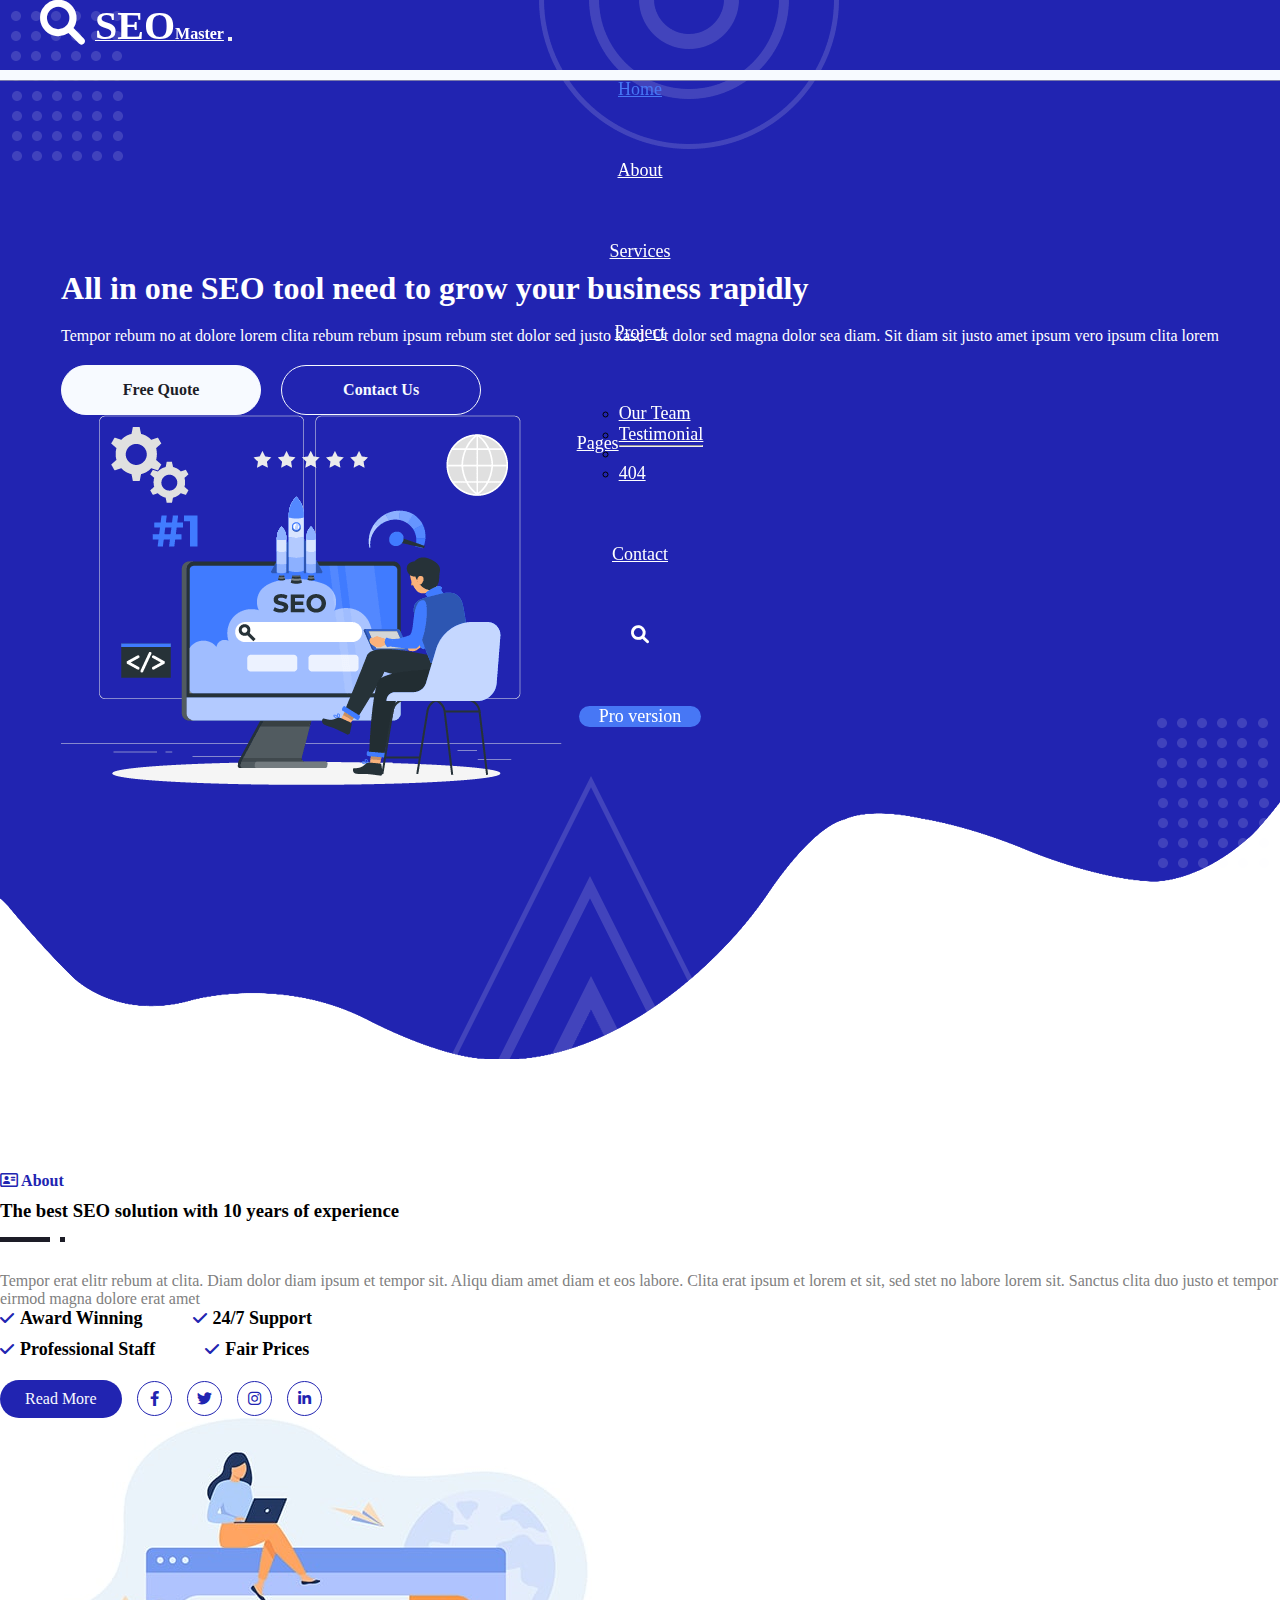
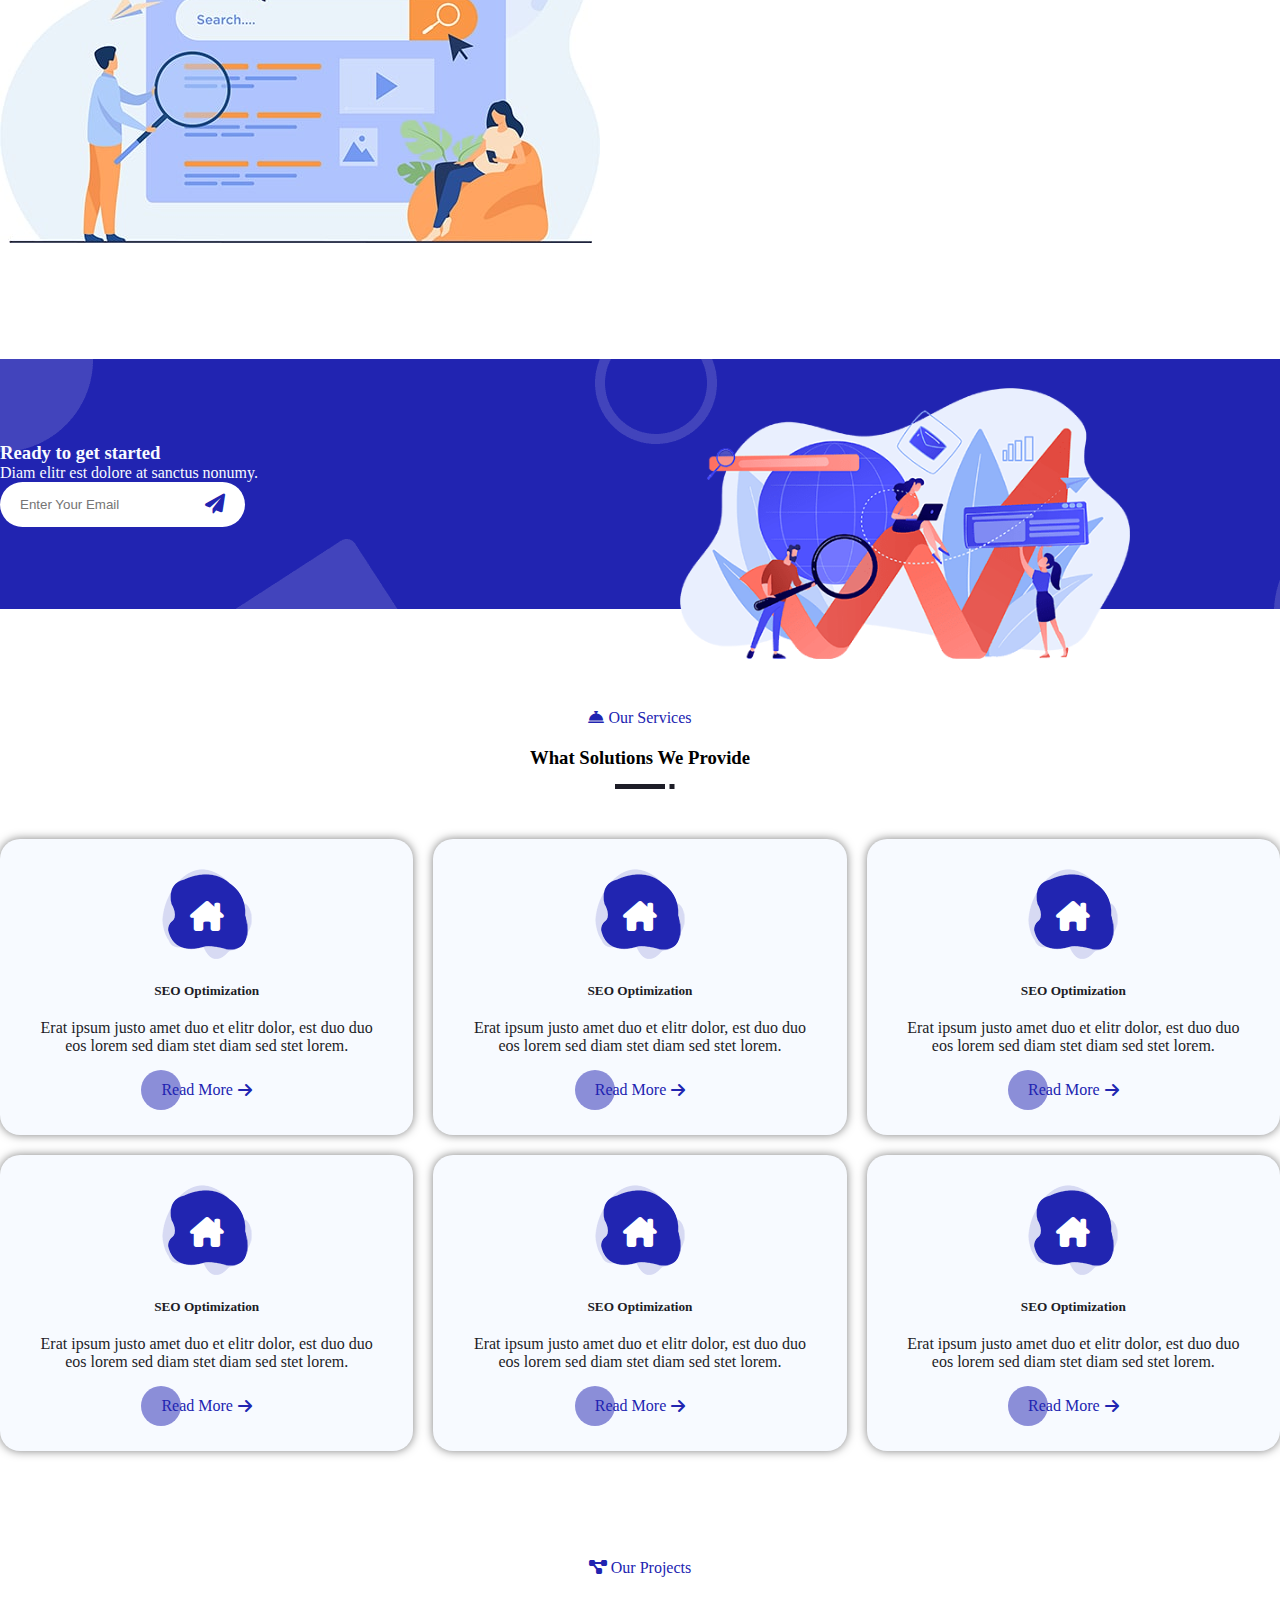
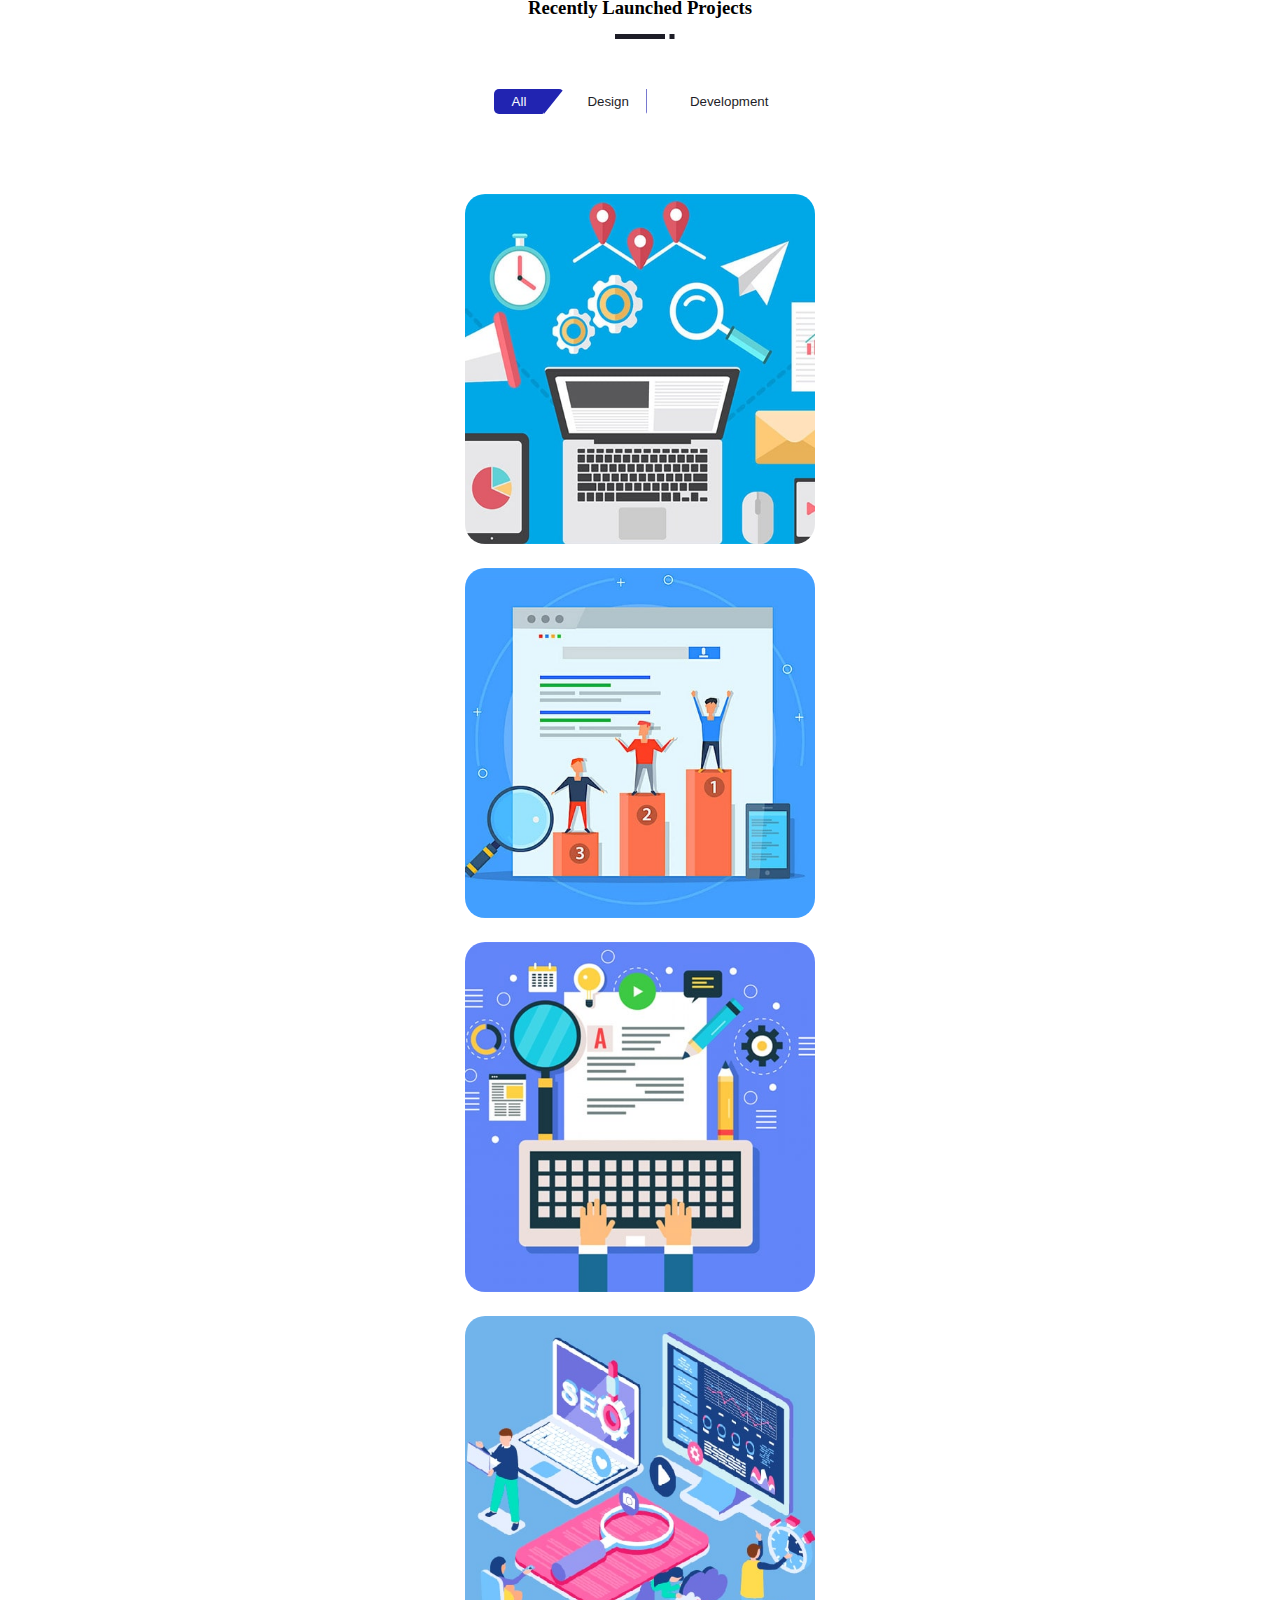
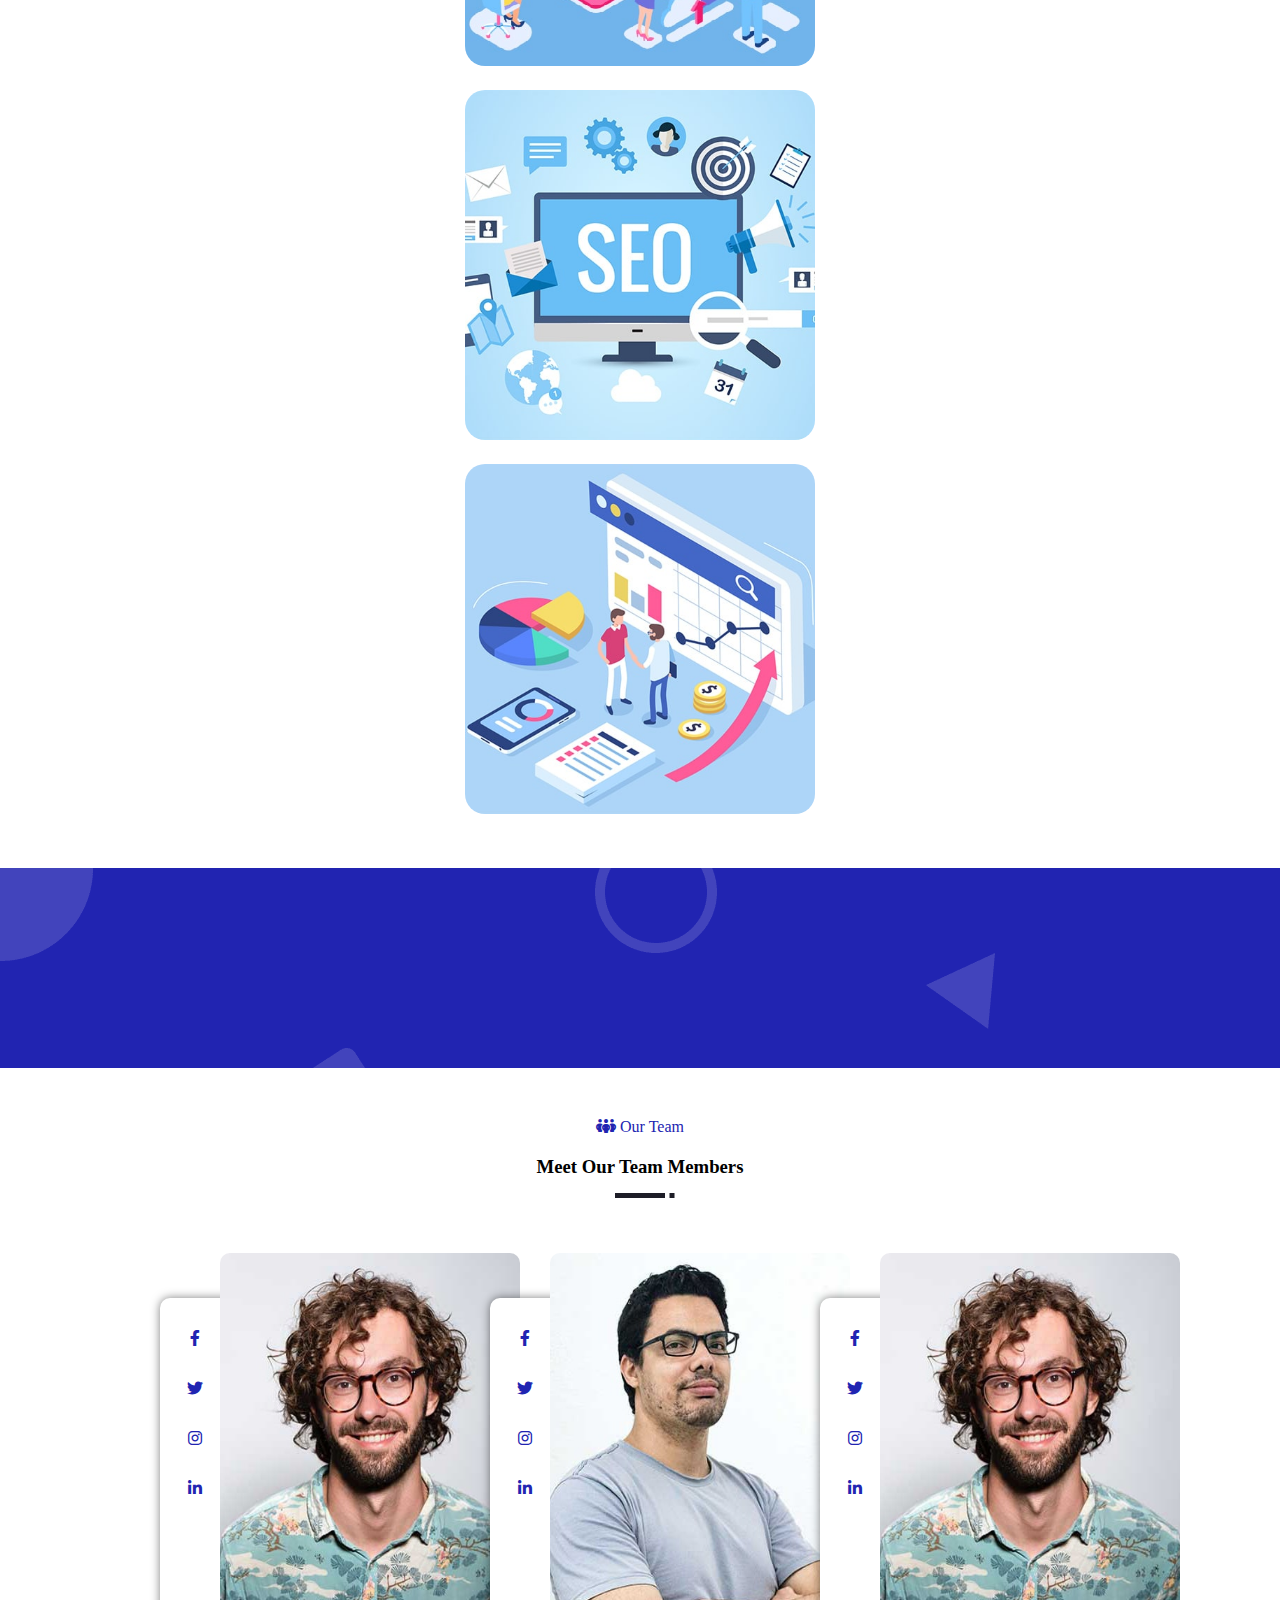
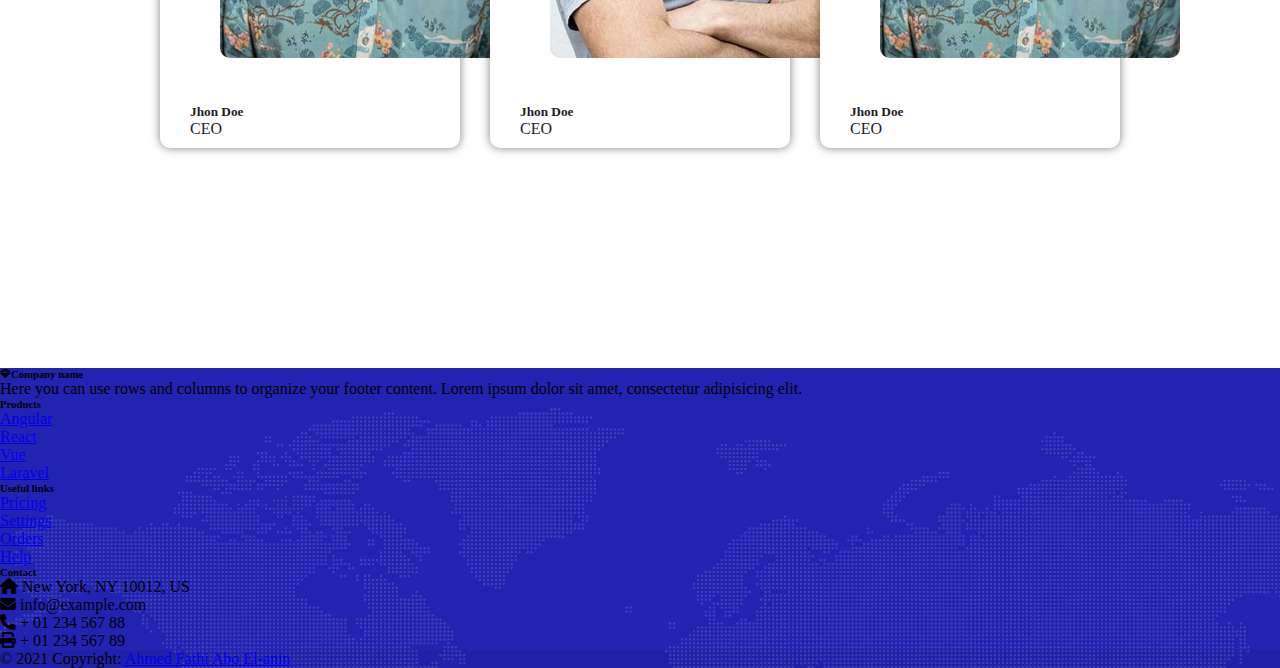
<file: index.html>
<!DOCTYPE html>
<html lang="en">
<head>
    <meta charset="UTF-8">
    <meta http-equiv="X-UA-Compatible" content="IE=edge">
    <meta name="viewport" content="width=device-width, initial-scale=1.0">
    <title>SEO</title>
    <!-- bootstrap CSS -->
        <link href="https://cdn.jsdelivr.net/npm/bootstrap@5.2.3/dist/css/bootstrap.min.css" rel="stylesheet"
        integrity="sha384-rbsA2VBKQhggwzxH7pPCaAqO46MgnOM80zW1RWuH61DGLwZJEdK2Kadq2F9CUG65" crossorigin="anonymous">
    <!-- Css file -->
        <link rel="stylesheet" href="./css/index.css">
        <link rel="stylesheet" href="./css/all.min.css">
    <!-- lightBox -->
        <link rel="stylesheet" href="./lib/lightbox/css/lightbox.min.css">
    <!-- OWL CAROUSEL -->
        <link rel="stylesheet" href="./lib/owlcarousel/assets/owl.carousel.min.css">
        <link rel="stylesheet" href="./lib/owlcarousel/assets/owl.theme.default.min.css">
    <!--  -->
</head>
<body>
    <header>
        <nav class="navbar navbar-expand-lg " id="nav">
            <div class="containerNav container-fluid">
                <a class="navbar-brand" href="./index.html"><i class="fa-solid fa-magnifying-glass"></i><span>SEO</span>Master</a>
                <button class="navbar-toggler" type="button" data-bs-toggle="collapse" data-bs-target="#navbarSupportedContent"
                    aria-controls="navbarSupportedContent" aria-expanded="false" aria-label="Toggle navigation">
                    <span class="navbar-toggler-icon"></span>
                </button>
                <div class="collapse navbar-collapse" id="navbarSupportedContent">
                    <ul class="navbar-nav ms-auto mb-2 mb-lg-0">
                        <li class="nav-item links">
                            <a class="nav-link active" href="./index.html">Home</a>
                        </li>
                        <li class="nav-item links">
                            <a class="nav-link" href="./about.html">About</a>
                        </li>
                        <li class="nav-item links">
                            <a class="nav-link" href="./services.html">Services</a>
                        </li>
                        <li class="nav-item links">
                            <a class="nav-link" href="./projects.html">Project</a>
                        </li>
                        <li class="nav-item links dropdown">
                            <a class="nav-link dropdown-toggle" href="#" role="button" data-bs-toggle="dropdown"
                                aria-expanded="false">
                                Pages
                            </a>
                            <ul class="dropdown-menu">
                                <li><a class="dropdown-item" href="./team.html">Our Team</a></li>
                                <li><a class="dropdown-item" href="./testimonial.html">Testimonial</a></li>
                                <li>
                                    <hr class="dropdown-divider">
                                </li>
                                <li><a class="dropdown-item" href="./Error.html">404</a></li>
                            </ul>
                        </li>
                        <li class="nav-item links">
                            <a class="nav-link" href="./contact.html">Contact</a>
                        </li>
                        <li class="nav-item links">
                            <a class="nav-link"><i class="fa-solid fa-magnifying-glass"></i></a>
                        </li>
                        <li class="nav-item links">
                            <a class="nav-link pro">Pro version</a>
                        </li>
                    </ul>
                </div>
            </div>
        </nav>
    </header>
    <section class="hero" id="hero">
        <div class="container">
            <div class="row justify-content-center gap-5 align-items-center">
                <div class="col-md-6 col-10 text">
                    <h1>All in one SEO tool need to grow your business rapidly</h1>
                    <p>
                        Tempor rebum no at dolore lorem clita rebum rebum ipsum rebum stet dolor sed justo kasd. Ut dolor sed magna dolor sea
                        diam. Sit diam sit justo amet ipsum vero ipsum clita lorem
                    </p>
                    <div class="textLinks">
                        <a href="" class="bg">Free Quote</a>
                        <a href="" class="outline">Contact Us</a>
                    </div>
                </div>
                <div class="col-md-5 col-10 img">
                    <img src="./img/hero.png" alt="" class="img-fluid">
                </div>
            </div>
        </div>
    </section>
    <section class="about">
        <div class="container">
            <div class="row justify-content-center gap-5 align-items-center">
                <div class="col-md-6 col-11 text">
                    <span><i class="fa-regular fa-address-card"></i> About</span>
                    <h3>The best SEO solution with 10 years of experience</h3>
                    <p>
                        Tempor erat elitr rebum at clita. Diam dolor diam ipsum et tempor sit. Aliqu diam amet diam et eos labore. Clita erat
                        ipsum et lorem et sit, sed stet no labore lorem sit. Sanctus clita duo justo et tempor eirmod magna dolore erat amet
                    </p>
                    <div class="features">
                        <div class="feature"><i class="fa-solid fa-check"></i> <span>Award Winning</span></div>
                        <div class="feature"><i class="fa-solid fa-check"></i> <span>24/7 Support</span></div>
                    </div>
                    <div class="features">
                        <div class="feature"><i class="fa-solid fa-check"></i> <span>Professional Staff</span></div>
                        <div class="feature"><i class="fa-solid fa-check"></i> <span>Fair Prices</span></div>
                    </div>
                    <div class="social">
                        <a href="" class="read">Read More</a>
                        <a href="" class="bg"><i class="fa-brands fa-facebook-f"></i></a>
                        <a href="" class="bg"><i class="fa-brands fa-twitter"></i></a>
                        <a href="" class="bg"><i class="fa-brands fa-instagram"></i></a>
                        <a href="" class="bg"><i class="fa-brands fa-linkedin-in"></i></a>
                    </div>
                </div>
                <div class="col-md-5 col-11 img">
                    <img src="./img/about.jpg" alt="" class="img-fluid">
                </div>
            </div>
        </div>
    </section>
    <section class="register">
        <div class="container">
            <div class="row">
                <div class="form col-md-6 col-11">
                    <h3>Ready to get started</h3>
                    <p>Diam elitr est dolore at sanctus nonumy.</p>
                    <form action="">
                        <input type="email" name="email" placeholder="Enter Your Email">
                        <button><i class="fa-solid fa-paper-plane"></i></button>
                    </form>
                </div>
                    <img src="./img/newsletter.png" class="d-none d-lg-inline-block" alt="">
            </div>
        </div>
    </section>
    <section class="services">
        <div class="title">
            <span><i class="fa-solid fa-bell-concierge"></i> Our Services</span>
            <h3>What Solutions We Provide</h3>
        </div>
        <div class="container grid-container">
            <div class="service">
                <div class="serviceIcon">
                    <img src="./img/icon-shape-primary.png" alt="icon">
                    <i class="fa-solid fa-house-chimney"></i>
                </div>
                <h5>SEO Optimization</h5>
                <p>Erat ipsum justo amet duo et elitr dolor, est duo duo eos lorem sed diam stet diam sed stet lorem.</p>
                <a href="">Read More <i class="fa-solid fa-arrow-right"></i></a>
            </div>
            <div class="service">
                <div class="serviceIcon">
                    <img src="./img/icon-shape-primary.png" alt="icon">
                    <i class="fa-solid fa-house-chimney"></i>
                </div>
                <h5>SEO Optimization</h5>
                <p>Erat ipsum justo amet duo et elitr dolor, est duo duo eos lorem sed diam stet diam sed stet lorem.</p>
                <a href="">Read More <i class="fa-solid fa-arrow-right"></i></a>
            </div>
            <div class="service">
                <div class="serviceIcon">
                    <img src="./img/icon-shape-primary.png" alt="icon">
                    <i class="fa-solid fa-house-chimney"></i>
                </div>
                <h5>SEO Optimization</h5>
                <p>Erat ipsum justo amet duo et elitr dolor, est duo duo eos lorem sed diam stet diam sed stet lorem.</p>
                <a href="">Read More <i class="fa-solid fa-arrow-right"></i></a>
            </div>
            <div class="service">
                <div class="serviceIcon">
                    <img src="./img/icon-shape-primary.png" alt="icon">
                    <i class="fa-solid fa-house-chimney"></i>
                </div>
                <h5>SEO Optimization</h5>
                <p>Erat ipsum justo amet duo et elitr dolor, est duo duo eos lorem sed diam stet diam sed stet lorem.</p>
                <a href="">Read More <i class="fa-solid fa-arrow-right"></i></a>
            </div>
            <div class="service">
                <div class="serviceIcon">
                    <img src="./img/icon-shape-primary.png" alt="icon">
                    <i class="fa-solid fa-house-chimney"></i>
                </div>
                <h5>SEO Optimization</h5>
                <p>Erat ipsum justo amet duo et elitr dolor, est duo duo eos lorem sed diam stet diam sed stet lorem.</p>
                <a href="">Read More <i class="fa-solid fa-arrow-right"></i></a>
            </div>
            <div class="service">
                <div class="serviceIcon">
                    <img src="./img/icon-shape-primary.png" alt="icon">
                    <i class="fa-solid fa-house-chimney"></i>
                </div>
                <h5>SEO Optimization</h5>
                <p>Erat ipsum justo amet duo et elitr dolor, est duo duo eos lorem sed diam stet diam sed stet lorem.</p>
                <a href="">Read More <i class="fa-solid fa-arrow-right"></i></a>
            </div>
        </div>
    </section>
    <section class="projects">
        <div class="title">
            <span><i class="fa-solid fa-diagram-project"></i> Our Projects</span>
            <h3>Recently Launched Projects</h3>
        </div>
        <div class="listBtn">
            <button data-filter='*' class="listBTN active">All</button>
            <button data-filter='.design' class="listBTN">Design</button>
            <button data-filter='.develop' class="listBTN">Development</button>
        </div>
        <div class="container">
            <div id="grid" class="gallery grid-projects justify-content-center">
                <div class="project gallery-item m-1 item design">
                    <img src="./img/portfolio-1.jpg" alt="">
                    <a href="./img/portfolio-1.jpg" data-lightbox="gallery" class="layer">
                        <div class="img">
                            <img src="./img//icon-shape-white.png" alt="">
                            <i class="fa-solid fa-plus"></i>
                        </div>
                    </a>
                </div>
                <div class="project gallery-item m-1 item develop">
                    <img src="./img/portfolio-2.jpg" alt="">
                    <a href="./img/portfolio-2.jpg" data-lightbox="gallery" class="layer">
                        <div class="img">
                            <img src="./img//icon-shape-white.png" alt="">
                            <i class="fa-solid fa-plus"></i>
                        </div>
                    </a>
                </div>
                <div class="project gallery-item m-1 item design">
                    <img src="./img/portfolio-3.jpg" alt="">
                    <a href="./img/portfolio-3.jpg" data-lightbox="gallery" class="layer">
                        <div class="img">
                            <img src="./img//icon-shape-white.png" alt="">
                            <i class="fa-solid fa-plus"></i>
                        </div>
                    </a>
                </div>
                <div class="project gallery-item m-1 item develop">
                    <img src="./img/portfolio-4.jpg" alt="">
                    <a href="./img/portfolio-4.jpg" data-lightbox="gallery" class="layer">
                        <div class="img">
                            <img src="./img//icon-shape-white.png" alt="">
                            <i class="fa-solid fa-plus"></i>
                        </div>
                    </a>
                </div>
                <div class="project gallery-item m-1 item design">
                    <img src="./img/portfolio-5.jpg" alt="">
                    <a href="./img/portfolio-5.jpg" data-lightbox="gallery" class="layer">
                        <div class="img">
                            <img src="./img//icon-shape-white.png" alt="">
                            <i class="fa-solid fa-plus"></i>
                        </div>
                    </a>
                </div>
                <div class="project gallery-item m-1 item develop">
                    <img src="./img/portfolio-6.jpg" alt="">
                    <a href="./img/portfolio-6.jpg" data-lightbox="gallery" class="layer">
                        <div class="img">
                            <img src="./img//icon-shape-white.png" alt="">
                            <i class="fa-solid fa-plus"></i>
                        </div>
                    </a>
                </div>
            </div>
        </div>
    </section>
    <section class="comments">
        <div class="container">
            <div class="owl-carousel owl-theme">
                <div class="comment item">
                    <i class="fa-solid fa-quote-left"></i>
                    <p>
                        Lorem ipsum dolor sit amet consectetur adipisicing elit.
                        Nemo eum est blanditiis deleniti deserunt ad 
                        eligendi suscipit vero consectetur. 
                        Voluptatum?
                    </p>
                    <div class="account">
                        <img src="./img/team-1.jpg" alt="">
                        <div class="name">
                            <p>Lorem, ipsum dolor.</p>
                            <span>Lorem, ipsum.</span>
                        </div>
                    </div>
                </div>
                <div class="comment item">
                    <i class="fa-solid fa-quote-left"></i>
                    <p>
                        Lorem ipsum dolor sit amet consectetur adipisicing elit.
                        Nemo eum est blanditiis deleniti deserunt ad 
                        eligendi suscipit vero consectetur. 
                        Voluptatum?
                    </p>
                    <div class="account">
                        <img src="./img/team-1.jpg" alt="">
                        <div class="name">
                            <p>Lorem, ipsum dolor.</p>
                            <span>Lorem, ipsum.</span>
                        </div>
                    </div>
                </div>
                <div class="comment item">
                    <i class="fa-solid fa-quote-left"></i>
                    <p>
                        Lorem ipsum dolor sit amet consectetur adipisicing elit.
                        Nemo eum est blanditiis deleniti deserunt ad 
                        eligendi suscipit vero consectetur. 
                        Voluptatum?
                    </p>
                    <div class="account">
                        <img src="./img/team-1.jpg" alt="">
                        <div class="name">
                            <p>Lorem, ipsum dolor.</p>
                            <span>Lorem, ipsum.</span>
                        </div>
                    </div>
                </div>
                <div class="comment item">
                    <i class="fa-solid fa-quote-left"></i>
                    <p>
                        Lorem ipsum dolor sit amet consectetur adipisicing elit.
                        Nemo eum est blanditiis deleniti deserunt ad 
                        eligendi suscipit vero consectetur. 
                        Voluptatum?
                    </p>
                    <div class="account">
                        <img src="./img/team-1.jpg" alt="">
                        <div class="name">
                            <p>Lorem, ipsum dolor.</p>
                            <span>Lorem, ipsum.</span>
                        </div>
                    </div>
                </div>
                <div class="comment item">
                    <i class="fa-solid fa-quote-left"></i>
                    <p>
                        Lorem ipsum dolor sit amet consectetur adipisicing elit.
                        Nemo eum est blanditiis deleniti deserunt ad 
                        eligendi suscipit vero consectetur. 
                        Voluptatum?
                    </p>
                    <div class="account">
                        <img src="./img/team-1.jpg" alt="">
                        <div class="name">
                            <p>Lorem, ipsum dolor.</p>
                            <span>Lorem, ipsum.</span>
                        </div>
                    </div>
                </div>
                <div class="comment item">
                    <i class="fa-solid fa-quote-left"></i>
                    <p>
                        Lorem ipsum dolor sit amet consectetur adipisicing elit.
                        Nemo eum est blanditiis deleniti deserunt ad 
                        eligendi suscipit vero consectetur. 
                        Voluptatum?
                    </p>
                    <div class="account">
                        <img src="./img/team-1.jpg" alt="">
                        <div class="name">
                            <p>Lorem, ipsum dolor.</p>
                            <span>Lorem, ipsum.</span>
                        </div>
                    </div>
                </div>
            </div>
        </div>
    </section>
    <section class="team">
        <div class="title">
            <span><i class="fa-solid fa-people-group"></i> Our Team</span>
            <h3>Meet Our Team Members</h3>
        </div>
        <div class="container team-grid">
            <div class="member">
                <img src="./img/team-3.jpg" alt="">
                <div class="social">
                    <a href="" class="bg"><i class="fa-brands fa-facebook-f"></i></a>
                    <a href="" class="bg"><i class="fa-brands fa-twitter"></i></a>
                    <a href="" class="bg"><i class="fa-brands fa-instagram"></i></a>
                    <a href="" class="bg"><i class="fa-brands fa-linkedin-in"></i></a>
                </div>
                <div class="account">
                    <h5>Jhon Doe</h5>
                    <span>CEO</span>
                </div>
            </div>
            <div class="member">
                <img src="./img/team-1.jpg" alt="">
                <div class="social">
                    <a href="" class="bg"><i class="fa-brands fa-facebook-f"></i></a>
                    <a href="" class="bg"><i class="fa-brands fa-twitter"></i></a>
                    <a href="" class="bg"><i class="fa-brands fa-instagram"></i></a>
                    <a href="" class="bg"><i class="fa-brands fa-linkedin-in"></i></a>
                </div>
                <div class="account">
                    <h5>Jhon Doe</h5>
                    <span>CEO</span>
                </div>
            </div>
            <div class="member">
                <img src="./img/team-3.jpg" alt="">
                <div class="social">
                    <a href="" class="bg"><i class="fa-brands fa-facebook-f"></i></a>
                    <a href="" class="bg"><i class="fa-brands fa-twitter"></i></a>
                    <a href="" class="bg"><i class="fa-brands fa-instagram"></i></a>
                    <a href="" class="bg"><i class="fa-brands fa-linkedin-in"></i></a>
                </div>
                <div class="account">
                    <h5>Jhon Doe</h5>
                    <span>CEO</span>
                </div>
            </div>
        </div>
    </section>
    <!-- Footer -->
        <footer class="text-center text-lg-start text-light">
            <!-- Section: Social media -->
            <!-- Section: Links  -->
            <section class="">
                <div class="container text-center text-md-start mt-5">
                    <!-- Grid row -->
                    <div class="row mt-3">
                        <!-- Grid column -->
                        <div class="col-md-3 col-lg-4 col-xl-3 mx-auto mb-4">
                            <!-- Content -->
                            <h6 class="text-uppercase fw-bold mb-4">
                                <i class="fas fa-gem me-3"></i>Company name
                            </h6>
                            <p>
                                Here you can use rows and columns to organize your footer content. Lorem ipsum
                                dolor sit amet, consectetur adipisicing elit.
                            </p>
                        </div>
                        <!-- Grid column -->
        
                        <!-- Grid column -->
                        <div class="col-md-2 col-lg-2 col-xl-2 mx-auto mb-4">
                            <!-- Links -->
                            <h6 class="text-uppercase fw-bold mb-4">
                                Products
                            </h6>
                            <p>
                                <a href="#!" class="text-reset">Angular</a>
                            </p>
                            <p>
                                <a href="#!" class="text-reset">React</a>
                            </p>
                            <p>
                                <a href="#!" class="text-reset">Vue</a>
                            </p>
                            <p>
                                <a href="#!" class="text-reset">Laravel</a>
                            </p>
                        </div>
                        <!-- Grid column -->
        
                        <!-- Grid column -->
                        <div class="col-md-3 col-lg-2 col-xl-2 mx-auto mb-4">
                            <!-- Links -->
                            <h6 class="text-uppercase fw-bold mb-4">
                                Useful links
                            </h6>
                            <p>
                                <a href="#!" class="text-reset">Pricing</a>
                            </p>
                            <p>
                                <a href="#!" class="text-reset">Settings</a>
                            </p>
                            <p>
                                <a href="#!" class="text-reset">Orders</a>
                            </p>
                            <p>
                                <a href="#!" class="text-reset">Help</a>
                            </p>
                        </div>
                        <!-- Grid column -->
        
                        <!-- Grid column -->
                        <div class="col-md-4 col-lg-3 col-xl-3 mx-auto mb-md-0 mb-4">
                            <!-- Links -->
                            <h6 class="text-uppercase fw-bold mb-4">Contact</h6>
                            <p><i class="fas fa-home me-3"></i> New York, NY 10012, US</p>
                            <p>
                                <i class="fas fa-envelope me-3"></i>
                                info@example.com
                            </p>
                            <p><i class="fas fa-phone me-3"></i> + 01 234 567 88</p>
                            <p><i class="fas fa-print me-3"></i> + 01 234 567 89</p>
                        </div>
                        <!-- Grid column -->
                    </div>
                    <!-- Grid row -->
                </div>
            </section>
            <!-- Section: Links  -->
        
            <!-- Copyright -->
            <div class="text-center p-4" style="background-color: rgba(0, 0, 0, 0.05);">
                © 2021 Copyright:
                <a class="text-reset fw-bold" href="https://www.facebook.com/profile.php?id=100086581486734" target="_blank"> Ahmed Fathi Abo El-anin</a>
            </div>
            <!-- Copyright -->
        </footer>
    <!-- Footer -->

    <a href="#hero" id="up"><i class="fa-solid fa-arrow-up"></i></a>
    <!-- bootstrap Js -->
        <script src="https://cdn.jsdelivr.net/npm/bootstrap@5.2.3/dist/js/bootstrap.bundle.min.js"
        integrity="sha384-kenU1KFdBIe4zVF0s0G1M5b4hcpxyD9F7jL+jjXkk+Q2h455rYXK/7HAuoJl+0I4"
        crossorigin="anonymous"></script>
    <!-- -------------- -->
    <!-- script files -->
        <script src="./js/functions.js"></script>
    <!-- Jquery -->
        <script src="https://code.jquery.com/jquery-3.6.3.min.js" integrity="sha256-pvPw+upLPUjgMXY0G+8O0xUf+/Im1MZjXxxgOcBQBXU=" crossorigin="anonymous"></script>
    <!-- Owl Carousel -->
        <script src="./lib/owlcarousel/owl.carousel.min.js"></script>
    <!-- lightBox -->
        <script src="./lib/lightbox/js/lightbox.min.js"></script>
    <!-- isotope -->
        <script src="./lib/isotope/isotope.pkgd.js"></script>
        <script>
            var $grid = $('.grid').isotope({
            // options
            });
            // filter items on button click
            $('.listBtn').on( 'click', 'button', function() {
            var filterValue = $(this).attr('data-filter');
            $grid.isotope({ filter: filterValue });
            });
            
            let btns = document.querySelectorAll(".listBtn button");
            for (let i = 0; i < btns.length; i++) { 
                btns[i].onclick = function () { 
                    for (let j = 0; j < btns.length; j++) {
                        btns[j].classList.remove("active");
                    }
                    btns[i].classList.add("active");
                }
            }


              // owl carousel
                $(".owl-carousel").owlCarousel({
                    loop: true,
                    dots:false,
                    margin: 10,
                    nav: false,
                    center: true,
                    autoWidth: true,
                    slideBy: 2,
                    autoplay: true,
                    autoplayTimeout: 3000,
                    autoplayHoverPause: true,
                    responsive: {
                        0: {
                            items: 1,
                        },
                        600: {
                            items: 3,
                        },
                        1000: {
                            items: 5,
                        },
                    },
                });

        </script>
    <!-- -------------- -->
</body>
</html>
</file>
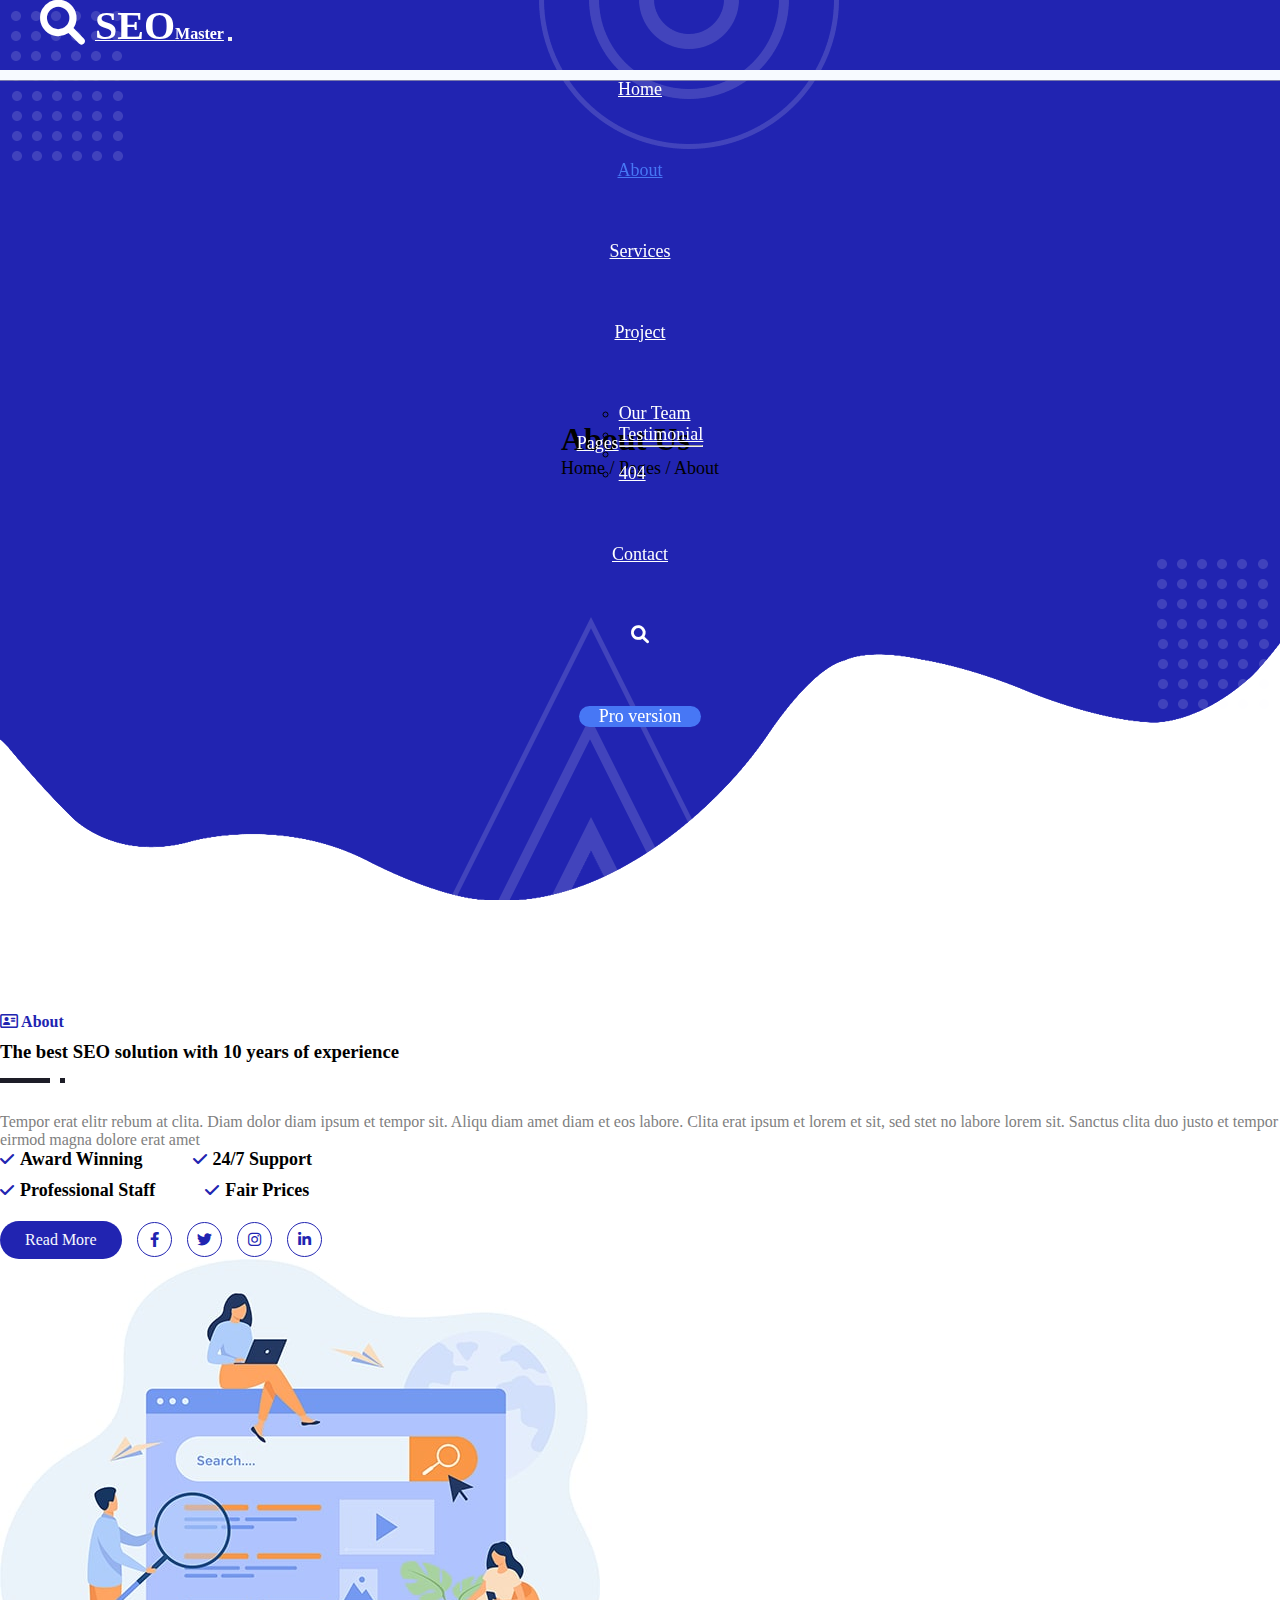
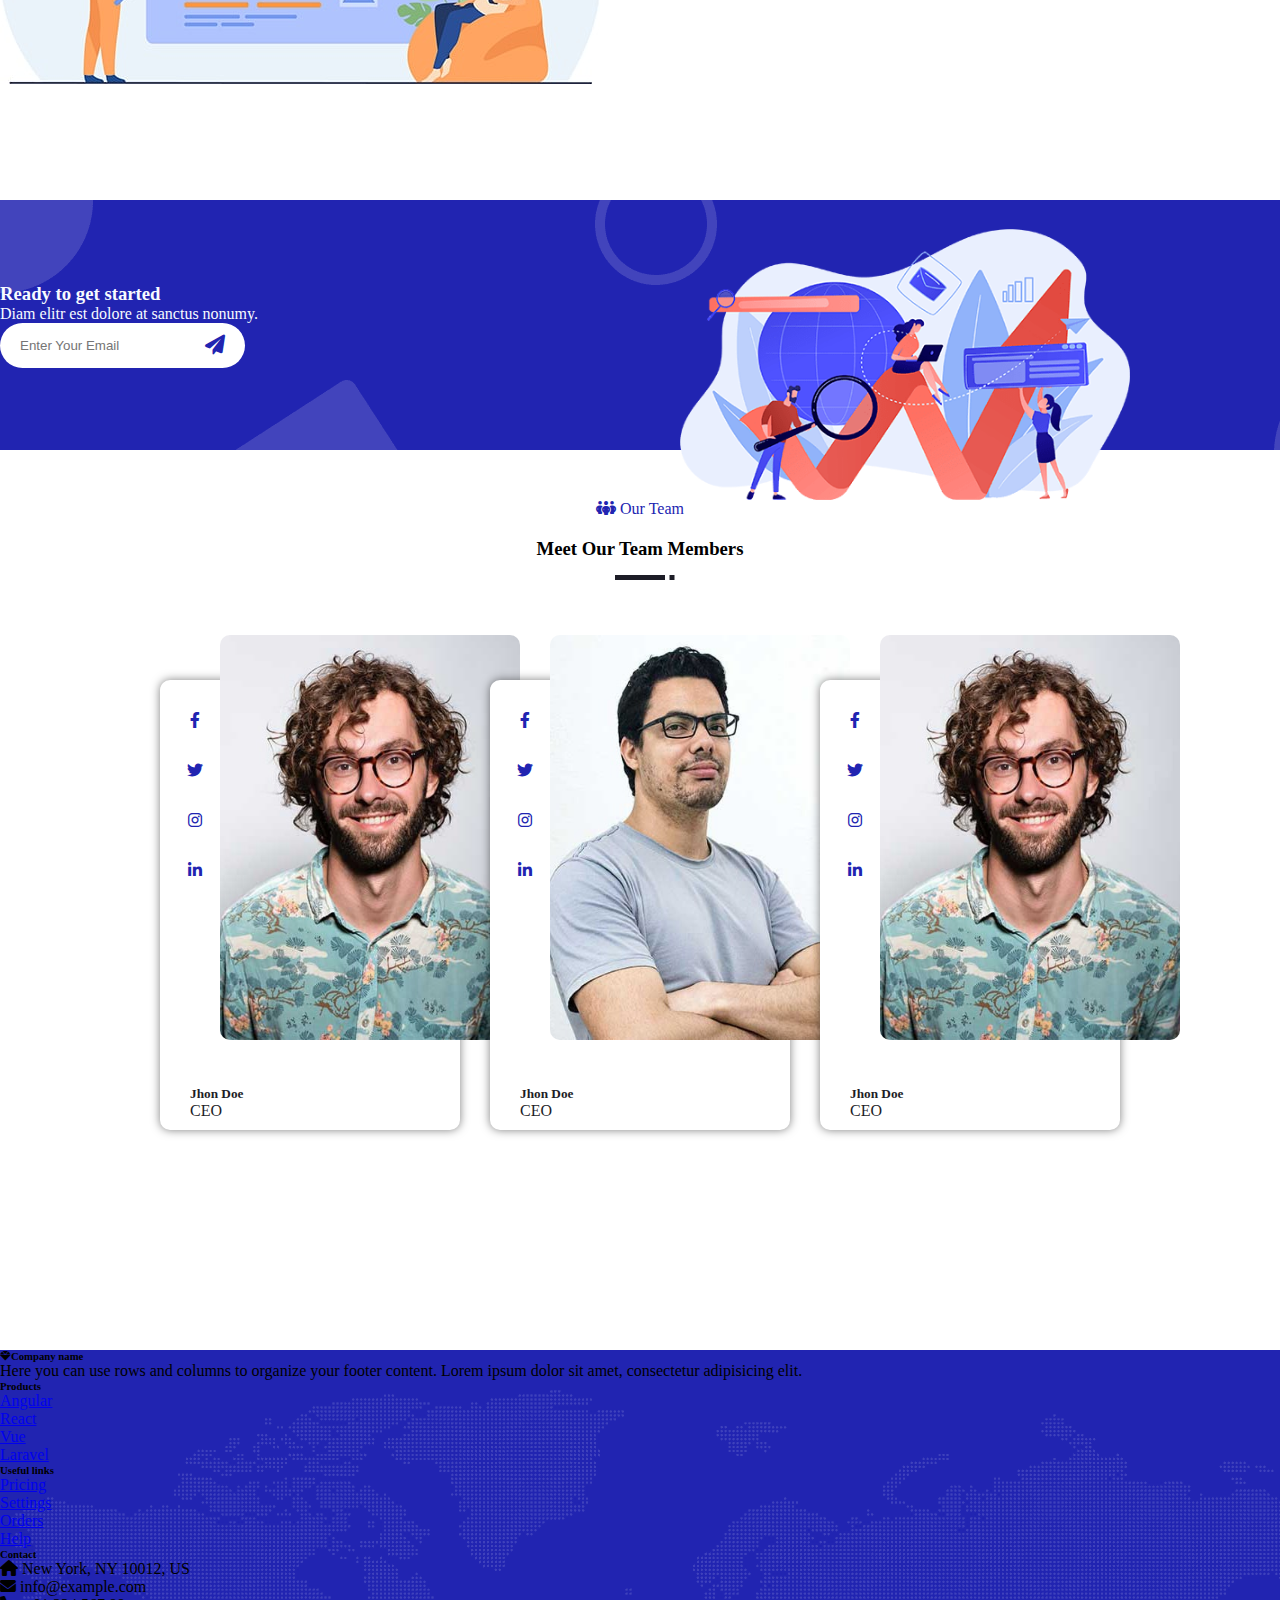
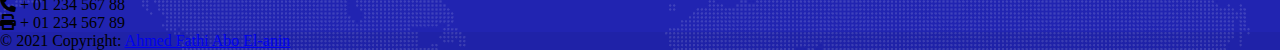
<file: about.html>
<!DOCTYPE html>
<html lang="en">

<head>
    <meta charset="UTF-8">
    <meta http-equiv="X-UA-Compatible" content="IE=edge">
    <meta name="viewport" content="width=device-width, initial-scale=1.0">
    <title>SEO</title>
    <!-- bootstrap CSS -->
    <link href="https://cdn.jsdelivr.net/npm/bootstrap@5.2.3/dist/css/bootstrap.min.css" rel="stylesheet"
        integrity="sha384-rbsA2VBKQhggwzxH7pPCaAqO46MgnOM80zW1RWuH61DGLwZJEdK2Kadq2F9CUG65" crossorigin="anonymous">
    <!-- Css file -->
    <link rel="stylesheet" href="./css/index.css">
    <link rel="stylesheet" href="./css/all.min.css">
    <!-- lightBox -->
    <link rel="stylesheet" href="./lib/lightbox/css/lightbox.min.css">
    <!-- OWL CAROUSEL -->
    <link rel="stylesheet" href="./lib/owlcarousel/assets/owl.carousel.min.css">
    <link rel="stylesheet" href="./lib/owlcarousel/assets/owl.theme.default.min.css">
    <!--  -->
</head>

<body>
    <header>
        <nav class="navbar navbar-expand-lg " id="nav">
            <div class="containerNav container-fluid">
                <a class="navbar-brand" href="./index.html"><i
                        class="fa-solid fa-magnifying-glass"></i><span>SEO</span>Master</a>
                <button class="navbar-toggler" type="button" data-bs-toggle="collapse"
                    data-bs-target="#navbarSupportedContent" aria-controls="navbarSupportedContent"
                    aria-expanded="false" aria-label="Toggle navigation">
                    <span class="navbar-toggler-icon"></span>
                </button>
                <div class="collapse navbar-collapse" id="navbarSupportedContent">
                    <ul class="navbar-nav ms-auto mb-2 mb-lg-0">
                        <li class="nav-item links">
                            <a class="nav-link" href="./index.html">Home</a>
                        </li>
                        <li class="nav-item links">
                            <a class="nav-link active" href="./about.html">About</a>
                        </li>
                        <li class="nav-item links">
                            <a class="nav-link" href="./services.html">Services</a>
                        </li>
                        <li class="nav-item links">
                            <a class="nav-link" href="./projects.html">Project</a>
                        </li>
                        <li class="nav-item links dropdown">
                            <a class="nav-link dropdown-toggle" href="#" role="button" data-bs-toggle="dropdown"
                                aria-expanded="false">
                                Pages
                            </a>
                            <ul class="dropdown-menu">
                                <li><a class="dropdown-item" href="./team.html">Our Team</a></li>
                                <li><a class="dropdown-item" href="./testimonial.html">Testimonial</a></li>
                                <li>
                                    <hr class="dropdown-divider">
                                </li>
                                <li><a class="dropdown-item" href="./Error.html">404</a></li>
                            </ul>
                        </li>
                        <li class="nav-item links">
                            <a class="nav-link" href="./contact.html">Contact</a>
                        </li>
                        <li class="nav-item links">
                            <a class="nav-link"><i class="fa-solid fa-magnifying-glass"></i></a>
                        </li>
                        <li class="nav-item links">
                            <a class="nav-link pro">Pro version</a>
                        </li>
                    </ul>
                </div>
            </div>
        </nav>
    </header>
    <section class="hero" id="hero">
        <div class="container">
            <div class="d-flex flex-column justify-content-center gap-3 align-items-center">
                <h1 class="text-light fw-bold" style="padding: 0%; margin: 0% !important;">About Us</h1>
                <span class="text-light" style="font-size: 18px;">Home / Pages / About</span>
            </div>
        </div>
    </section>
    <section class="about">
        <div class="container">
            <div class="row justify-content-center gap-5 align-items-center">
                <div class="col-md-6 col-11 text">
                    <span><i class="fa-regular fa-address-card"></i> About</span>
                    <h3>The best SEO solution with 10 years of experience</h3>
                    <p>
                        Tempor erat elitr rebum at clita. Diam dolor diam ipsum et tempor sit. Aliqu diam amet diam et
                        eos labore. Clita erat
                        ipsum et lorem et sit, sed stet no labore lorem sit. Sanctus clita duo justo et tempor eirmod
                        magna dolore erat amet
                    </p>
                    <div class="features">
                        <div class="feature"><i class="fa-solid fa-check"></i> <span>Award Winning</span></div>
                        <div class="feature"><i class="fa-solid fa-check"></i> <span>24/7 Support</span></div>
                    </div>
                    <div class="features">
                        <div class="feature"><i class="fa-solid fa-check"></i> <span>Professional Staff</span></div>
                        <div class="feature"><i class="fa-solid fa-check"></i> <span>Fair Prices</span></div>
                    </div>
                    <div class="social">
                        <a href="" class="read">Read More</a>
                        <a href="" class="bg"><i class="fa-brands fa-facebook-f"></i></a>
                        <a href="" class="bg"><i class="fa-brands fa-twitter"></i></a>
                        <a href="" class="bg"><i class="fa-brands fa-instagram"></i></a>
                        <a href="" class="bg"><i class="fa-brands fa-linkedin-in"></i></a>
                    </div>
                </div>
                <div class="col-md-5 col-11 img">
                    <img src="./img/about.jpg" alt="" class="img-fluid">
                </div>
            </div>
        </div>
    </section>
    <section class="register">
        <div class="container">
            <div class="row">
                <div class="form col-md-6 col-11">
                    <h3>Ready to get started</h3>
                    <p>Diam elitr est dolore at sanctus nonumy.</p>
                    <form action="">
                        <input type="email" name="email" placeholder="Enter Your Email">
                        <button><i class="fa-solid fa-paper-plane"></i></button>
                    </form>
                </div>
                <img src="./img/newsletter.png" class="d-none d-lg-inline-block" alt="">
            </div>
        </div>
    </section>
    <section class="team">
        <div class="title">
            <span><i class="fa-solid fa-people-group"></i> Our Team</span>
            <h3>Meet Our Team Members</h3>
        </div>
        <div class="container team-grid">
            <div class="member">
                <img src="./img/team-3.jpg" alt="">
                <div class="social">
                    <a href="" class="bg"><i class="fa-brands fa-facebook-f"></i></a>
                    <a href="" class="bg"><i class="fa-brands fa-twitter"></i></a>
                    <a href="" class="bg"><i class="fa-brands fa-instagram"></i></a>
                    <a href="" class="bg"><i class="fa-brands fa-linkedin-in"></i></a>
                </div>
                <div class="account">
                    <h5>Jhon Doe</h5>
                    <span>CEO</span>
                </div>
            </div>
            <div class="member">
                <img src="./img/team-1.jpg" alt="">
                <div class="social">
                    <a href="" class="bg"><i class="fa-brands fa-facebook-f"></i></a>
                    <a href="" class="bg"><i class="fa-brands fa-twitter"></i></a>
                    <a href="" class="bg"><i class="fa-brands fa-instagram"></i></a>
                    <a href="" class="bg"><i class="fa-brands fa-linkedin-in"></i></a>
                </div>
                <div class="account">
                    <h5>Jhon Doe</h5>
                    <span>CEO</span>
                </div>
            </div>
            <div class="member">
                <img src="./img/team-3.jpg" alt="">
                <div class="social">
                    <a href="" class="bg"><i class="fa-brands fa-facebook-f"></i></a>
                    <a href="" class="bg"><i class="fa-brands fa-twitter"></i></a>
                    <a href="" class="bg"><i class="fa-brands fa-instagram"></i></a>
                    <a href="" class="bg"><i class="fa-brands fa-linkedin-in"></i></a>
                </div>
                <div class="account">
                    <h5>Jhon Doe</h5>
                    <span>CEO</span>
                </div>
            </div>
        </div>
    </section>
    <!-- Footer -->
    <footer class="text-center text-lg-start text-light">
        <!-- Section: Social media -->
        <!-- Section: Links  -->
        <section class="">
            <div class="container text-center text-md-start mt-5">
                <!-- Grid row -->
                <div class="row mt-3">
                    <!-- Grid column -->
                    <div class="col-md-3 col-lg-4 col-xl-3 mx-auto mb-4">
                        <!-- Content -->
                        <h6 class="text-uppercase fw-bold mb-4">
                            <i class="fas fa-gem me-3"></i>Company name
                        </h6>
                        <p>
                            Here you can use rows and columns to organize your footer content. Lorem ipsum
                            dolor sit amet, consectetur adipisicing elit.
                        </p>
                    </div>
                    <!-- Grid column -->

                    <!-- Grid column -->
                    <div class="col-md-2 col-lg-2 col-xl-2 mx-auto mb-4">
                        <!-- Links -->
                        <h6 class="text-uppercase fw-bold mb-4">
                            Products
                        </h6>
                        <p>
                            <a href="#!" class="text-reset">Angular</a>
                        </p>
                        <p>
                            <a href="#!" class="text-reset">React</a>
                        </p>
                        <p>
                            <a href="#!" class="text-reset">Vue</a>
                        </p>
                        <p>
                            <a href="#!" class="text-reset">Laravel</a>
                        </p>
                    </div>
                    <!-- Grid column -->

                    <!-- Grid column -->
                    <div class="col-md-3 col-lg-2 col-xl-2 mx-auto mb-4">
                        <!-- Links -->
                        <h6 class="text-uppercase fw-bold mb-4">
                            Useful links
                        </h6>
                        <p>
                            <a href="#!" class="text-reset">Pricing</a>
                        </p>
                        <p>
                            <a href="#!" class="text-reset">Settings</a>
                        </p>
                        <p>
                            <a href="#!" class="text-reset">Orders</a>
                        </p>
                        <p>
                            <a href="#!" class="text-reset">Help</a>
                        </p>
                    </div>
                    <!-- Grid column -->

                    <!-- Grid column -->
                    <div class="col-md-4 col-lg-3 col-xl-3 mx-auto mb-md-0 mb-4">
                        <!-- Links -->
                        <h6 class="text-uppercase fw-bold mb-4">Contact</h6>
                        <p><i class="fas fa-home me-3"></i> New York, NY 10012, US</p>
                        <p>
                            <i class="fas fa-envelope me-3"></i>
                            info@example.com
                        </p>
                        <p><i class="fas fa-phone me-3"></i> + 01 234 567 88</p>
                        <p><i class="fas fa-print me-3"></i> + 01 234 567 89</p>
                    </div>
                    <!-- Grid column -->
                </div>
                <!-- Grid row -->
            </div>
        </section>
        <!-- Section: Links  -->

        <!-- Copyright -->
        <div class="text-center p-4" style="background-color: rgba(0, 0, 0, 0.05);">
            © 2021 Copyright:
            <a class="text-reset fw-bold" href="https://www.facebook.com/profile.php?id=100086581486734"
                target="_blank"> Ahmed Fathi Abo El-anin</a>
        </div>
        <!-- Copyright -->
    </footer>
    <!-- Footer -->

    <a href="#hero" id="up"><i class="fa-solid fa-arrow-up"></i></a>
    <!-- bootstrap Js -->
    <script src="https://cdn.jsdelivr.net/npm/bootstrap@5.2.3/dist/js/bootstrap.bundle.min.js"
        integrity="sha384-kenU1KFdBIe4zVF0s0G1M5b4hcpxyD9F7jL+jjXkk+Q2h455rYXK/7HAuoJl+0I4"
        crossorigin="anonymous"></script>
    <!-- -------------- -->
    <!-- script files -->
    <script src="./js/functions.js"></script>
    <!-- Jquery -->
    <script src="https://code.jquery.com/jquery-3.6.3.min.js"
        integrity="sha256-pvPw+upLPUjgMXY0G+8O0xUf+/Im1MZjXxxgOcBQBXU=" crossorigin="anonymous"></script>
    <!-- Owl Carousel -->
    <script src="./lib/owlcarousel/owl.carousel.min.js"></script>
    <!-- lightBox -->
    <script src="./lib/lightbox/js/lightbox.min.js"></script>
    <!-- isotope -->
    <script src="./lib/isotope/isotope.pkgd.js"></script>
    <script>
        var $grid = $('.grid').isotope({
            // options
        });
        // filter items on button click
        $('.listBtn').on('click', 'button', function () {
            var filterValue = $(this).attr('data-filter');
            $grid.isotope({ filter: filterValue });
        });

        let btns = document.querySelectorAll(".listBtn button");
        for (let i = 0; i < btns.length; i++) {
            btns[i].onclick = function () {
                for (let j = 0; j < btns.length; j++) {
                    btns[j].classList.remove("active");
                }
                btns[i].classList.add("active");
            }
        }


        // owl carousel
        $(".owl-carousel").owlCarousel({
            loop: true,
            dots: false,
            margin: 10,
            nav: false,
            center: true,
            autoWidth: true,
            slideBy: 2,
            autoplay: true,
            autoplayTimeout: 3000,
            autoplayHoverPause: true,
            responsive: {
                0: {
                    items: 1,
                },
                600: {
                    items: 3,
                },
                1000: {
                    items: 5,
                },
            },
        });

    </script>
    <!-- -------------- -->
</body>

</html>
</file>
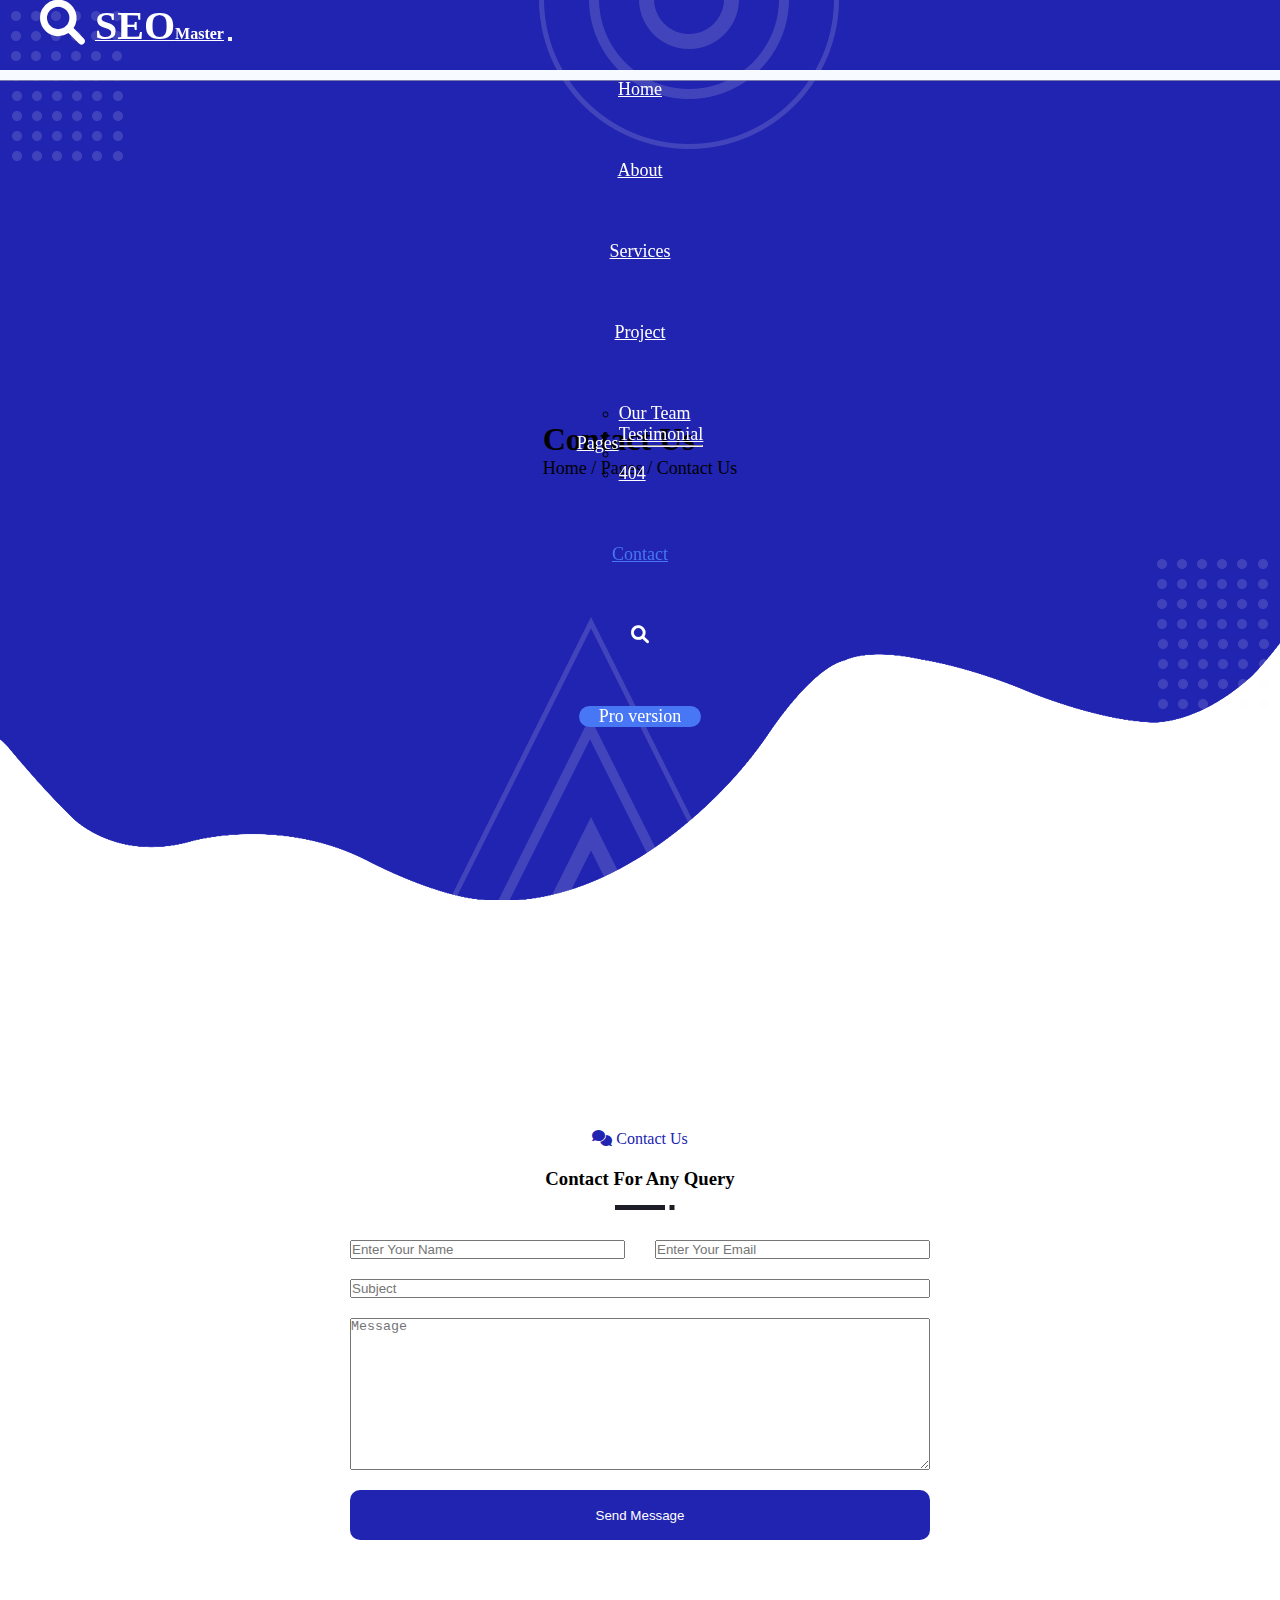
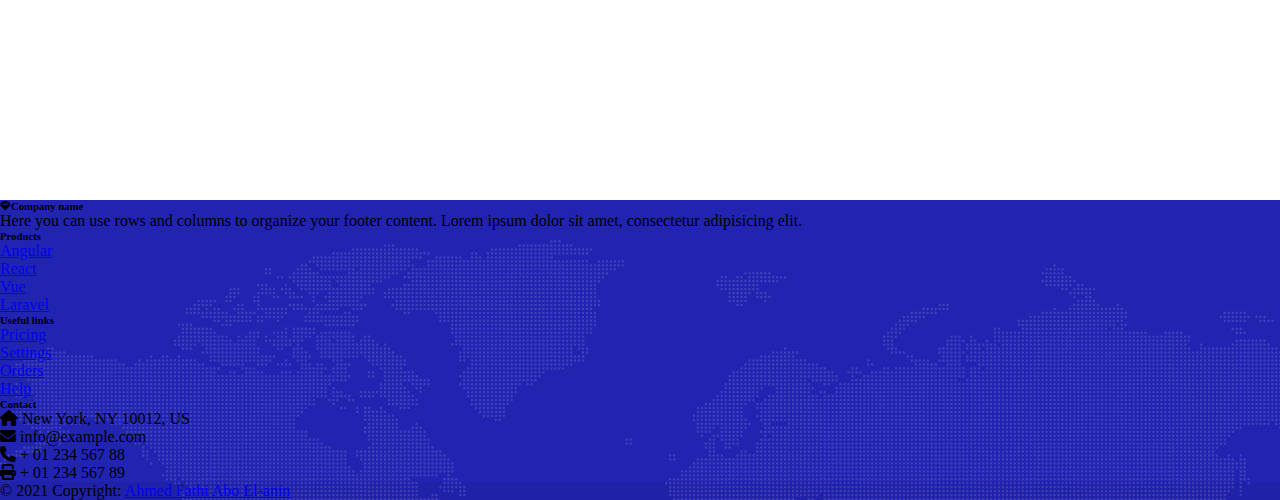
<file: contact.html>
<!DOCTYPE html>
<html lang="en">

<head>
    <meta charset="UTF-8">
    <meta http-equiv="X-UA-Compatible" content="IE=edge">
    <meta name="viewport" content="width=device-width, initial-scale=1.0">
    <title>SEO</title>
    <!-- bootstrap CSS -->
    <link href="https://cdn.jsdelivr.net/npm/bootstrap@5.2.3/dist/css/bootstrap.min.css" rel="stylesheet"
        integrity="sha384-rbsA2VBKQhggwzxH7pPCaAqO46MgnOM80zW1RWuH61DGLwZJEdK2Kadq2F9CUG65" crossorigin="anonymous">
    <!-- Css file -->
    <link rel="stylesheet" href="./css/index.css">
    <link rel="stylesheet" href="./css/all.min.css">
    <!-- lightBox -->
    <link rel="stylesheet" href="./lib/lightbox/css/lightbox.min.css">
    <!-- OWL CAROUSEL -->
    <link rel="stylesheet" href="./lib/owlcarousel/assets/owl.carousel.min.css">
    <link rel="stylesheet" href="./lib/owlcarousel/assets/owl.theme.default.min.css">
    <!--  -->
</head>

<body>
    <header>
        <nav class="navbar navbar-expand-lg " id="nav">
            <div class="containerNav container-fluid">
                <a class="navbar-brand" href="./index.html"><i
                        class="fa-solid fa-magnifying-glass"></i><span>SEO</span>Master</a>
                <button class="navbar-toggler" type="button" data-bs-toggle="collapse"
                    data-bs-target="#navbarSupportedContent" aria-controls="navbarSupportedContent"
                    aria-expanded="false" aria-label="Toggle navigation">
                    <span class="navbar-toggler-icon"></span>
                </button>
                <div class="collapse navbar-collapse" id="navbarSupportedContent">
                    <ul class="navbar-nav ms-auto mb-2 mb-lg-0">
                        <li class="nav-item links">
                            <a class="nav-link " href="./index.html">Home</a>
                        </li>
                        <li class="nav-item links">
                            <a class="nav-link" href="./about.html">About</a>
                        </li>
                        <li class="nav-item links">
                            <a class="nav-link" href="./services.html">Services</a>
                        </li>
                        <li class="nav-item links">
                            <a class="nav-link" href="./projects.html">Project</a>
                        </li>
                        <li class="nav-item links dropdown">
                            <a class="nav-link dropdown-toggle" href="#" role="button" data-bs-toggle="dropdown"
                                aria-expanded="false">
                                Pages
                            </a>
                            <ul class="dropdown-menu">
                                <li><a class="dropdown-item" href="./team.html">Our Team</a></li>
                                <li><a class="dropdown-item" href="./testimonial.html">Testimonial</a></li>
                                <li>
                                    <hr class="dropdown-divider">
                                </li>
                                <li><a class="dropdown-item" href="./Error.html">404</a></li>
                            </ul>
                        </li>
                        <li class="nav-item links">
                            <a class="nav-link active" href="./contact.html">Contact</a>
                        </li>
                        <li class="nav-item links">
                            <a class="nav-link"><i class="fa-solid fa-magnifying-glass"></i></a>
                        </li>
                        <li class="nav-item links">
                            <a class="nav-link pro">Pro version</a>
                        </li>
                    </ul>
                </div>
            </div>
        </nav>
    </header>
    <section class="hero" id="hero">
        <div class="container">
            <div class="d-flex flex-column justify-content-center gap-3 align-items-center">
                <h1 class="text-light fw-bold" style="padding: 0%; margin: 0% !important;">Contact Us</h1>
                <span class="text-light" style="font-size: 18px;">Home / Pages / Contact Us</span>
            </div>
        </div>
    </section>
    <section class="contact">
        <div class="title">
            <span><i class="fa-solid fa-comments"></i> Contact Us</span>
            <h3>Contact For Any Query</h3>
        </div>
        <form action="">
            <div class="top">
                <input class="form-control form-control-lg" type="text" placeholder="Enter Your Name" aria-label=".form-control-lg example">
                <input class="form-control form-control-lg" type="text" placeholder="Enter Your Email" aria-label=".form-control-lg example">
            </div>
            <input class="form-control form-control-lg" type="text" placeholder="Subject"
                aria-label=".form-control-lg example">
            <textarea name="" id="" cols="30" class="form-control" placeholder="Message" rows="10"></textarea>
            <input type="submit" value="Send Message" class="button">
        </form>
    </section>
    <!-- Footer -->
    <footer class="text-center text-lg-start text-light">
        <!-- Section: Social media -->
        <!-- Section: Links  -->
        <section class="">
            <div class="container text-center text-md-start mt-5">
                <!-- Grid row -->
                <div class="row mt-3">
                    <!-- Grid column -->
                    <div class="col-md-3 col-lg-4 col-xl-3 mx-auto mb-4">
                        <!-- Content -->
                        <h6 class="text-uppercase fw-bold mb-4">
                            <i class="fas fa-gem me-3"></i>Company name
                        </h6>
                        <p>
                            Here you can use rows and columns to organize your footer content. Lorem ipsum
                            dolor sit amet, consectetur adipisicing elit.
                        </p>
                    </div>
                    <!-- Grid column -->

                    <!-- Grid column -->
                    <div class="col-md-2 col-lg-2 col-xl-2 mx-auto mb-4">
                        <!-- Links -->
                        <h6 class="text-uppercase fw-bold mb-4">
                            Products
                        </h6>
                        <p>
                            <a href="#!" class="text-reset">Angular</a>
                        </p>
                        <p>
                            <a href="#!" class="text-reset">React</a>
                        </p>
                        <p>
                            <a href="#!" class="text-reset">Vue</a>
                        </p>
                        <p>
                            <a href="#!" class="text-reset">Laravel</a>
                        </p>
                    </div>
                    <!-- Grid column -->

                    <!-- Grid column -->
                    <div class="col-md-3 col-lg-2 col-xl-2 mx-auto mb-4">
                        <!-- Links -->
                        <h6 class="text-uppercase fw-bold mb-4">
                            Useful links
                        </h6>
                        <p>
                            <a href="#!" class="text-reset">Pricing</a>
                        </p>
                        <p>
                            <a href="#!" class="text-reset">Settings</a>
                        </p>
                        <p>
                            <a href="#!" class="text-reset">Orders</a>
                        </p>
                        <p>
                            <a href="#!" class="text-reset">Help</a>
                        </p>
                    </div>
                    <!-- Grid column -->

                    <!-- Grid column -->
                    <div class="col-md-4 col-lg-3 col-xl-3 mx-auto mb-md-0 mb-4">
                        <!-- Links -->
                        <h6 class="text-uppercase fw-bold mb-4">Contact</h6>
                        <p><i class="fas fa-home me-3"></i> New York, NY 10012, US</p>
                        <p>
                            <i class="fas fa-envelope me-3"></i>
                            info@example.com
                        </p>
                        <p><i class="fas fa-phone me-3"></i> + 01 234 567 88</p>
                        <p><i class="fas fa-print me-3"></i> + 01 234 567 89</p>
                    </div>
                    <!-- Grid column -->
                </div>
                <!-- Grid row -->
            </div>
        </section>
        <!-- Section: Links  -->

        <!-- Copyright -->
        <div class="text-center p-4" style="background-color: rgba(0, 0, 0, 0.05);">
            © 2021 Copyright:
            <a class="text-reset fw-bold" href="https://www.facebook.com/profile.php?id=100086581486734"
                target="_blank"> Ahmed Fathi Abo El-anin</a>
        </div>
        <!-- Copyright -->
    </footer>
    <!-- Footer -->

    <a href="#hero" id="up"><i class="fa-solid fa-arrow-up"></i></a>
    <!-- bootstrap Js -->
    <script src="https://cdn.jsdelivr.net/npm/bootstrap@5.2.3/dist/js/bootstrap.bundle.min.js"
        integrity="sha384-kenU1KFdBIe4zVF0s0G1M5b4hcpxyD9F7jL+jjXkk+Q2h455rYXK/7HAuoJl+0I4"
        crossorigin="anonymous"></script>
    <!-- -------------- -->
    <!-- script files -->
    <script src="./js/functions.js"></script>
    <!-- Jquery -->
    <script src="https://code.jquery.com/jquery-3.6.3.min.js"
        integrity="sha256-pvPw+upLPUjgMXY0G+8O0xUf+/Im1MZjXxxgOcBQBXU=" crossorigin="anonymous"></script>
    <!-- Owl Carousel -->
    <script src="./lib/owlcarousel/owl.carousel.min.js"></script>
    <!-- lightBox -->
    <script src="./lib/lightbox/js/lightbox.min.js"></script>
    <!-- isotope -->
    <script src="./lib/isotope/isotope.pkgd.js"></script>
    <script>
        var $grid = $('.grid').isotope({
            // options
        });
        // filter items on button click
        $('.listBtn').on('click', 'button', function () {
            var filterValue = $(this).attr('data-filter');
            $grid.isotope({ filter: filterValue });
        });

        let btns = document.querySelectorAll(".listBtn button");
        for (let i = 0; i < btns.length; i++) {
            btns[i].onclick = function () {
                for (let j = 0; j < btns.length; j++) {
                    btns[j].classList.remove("active");
                }
                btns[i].classList.add("active");
            }
        }


        // owl carousel
        $(".owl-carousel").owlCarousel({
            loop: true,
            dots: false,
            margin: 10,
            nav: false,
            center: true,
            autoWidth: true,
            slideBy: 2,
            autoplay: true,
            autoplayTimeout: 3000,
            autoplayHoverPause: true,
            responsive: {
                0: {
                    items: 1,
                },
                600: {
                    items: 3,
                },
                1000: {
                    items: 5,
                },
            },
        });

    </script>
    <!-- -------------- -->
</body>

</html>
</file>
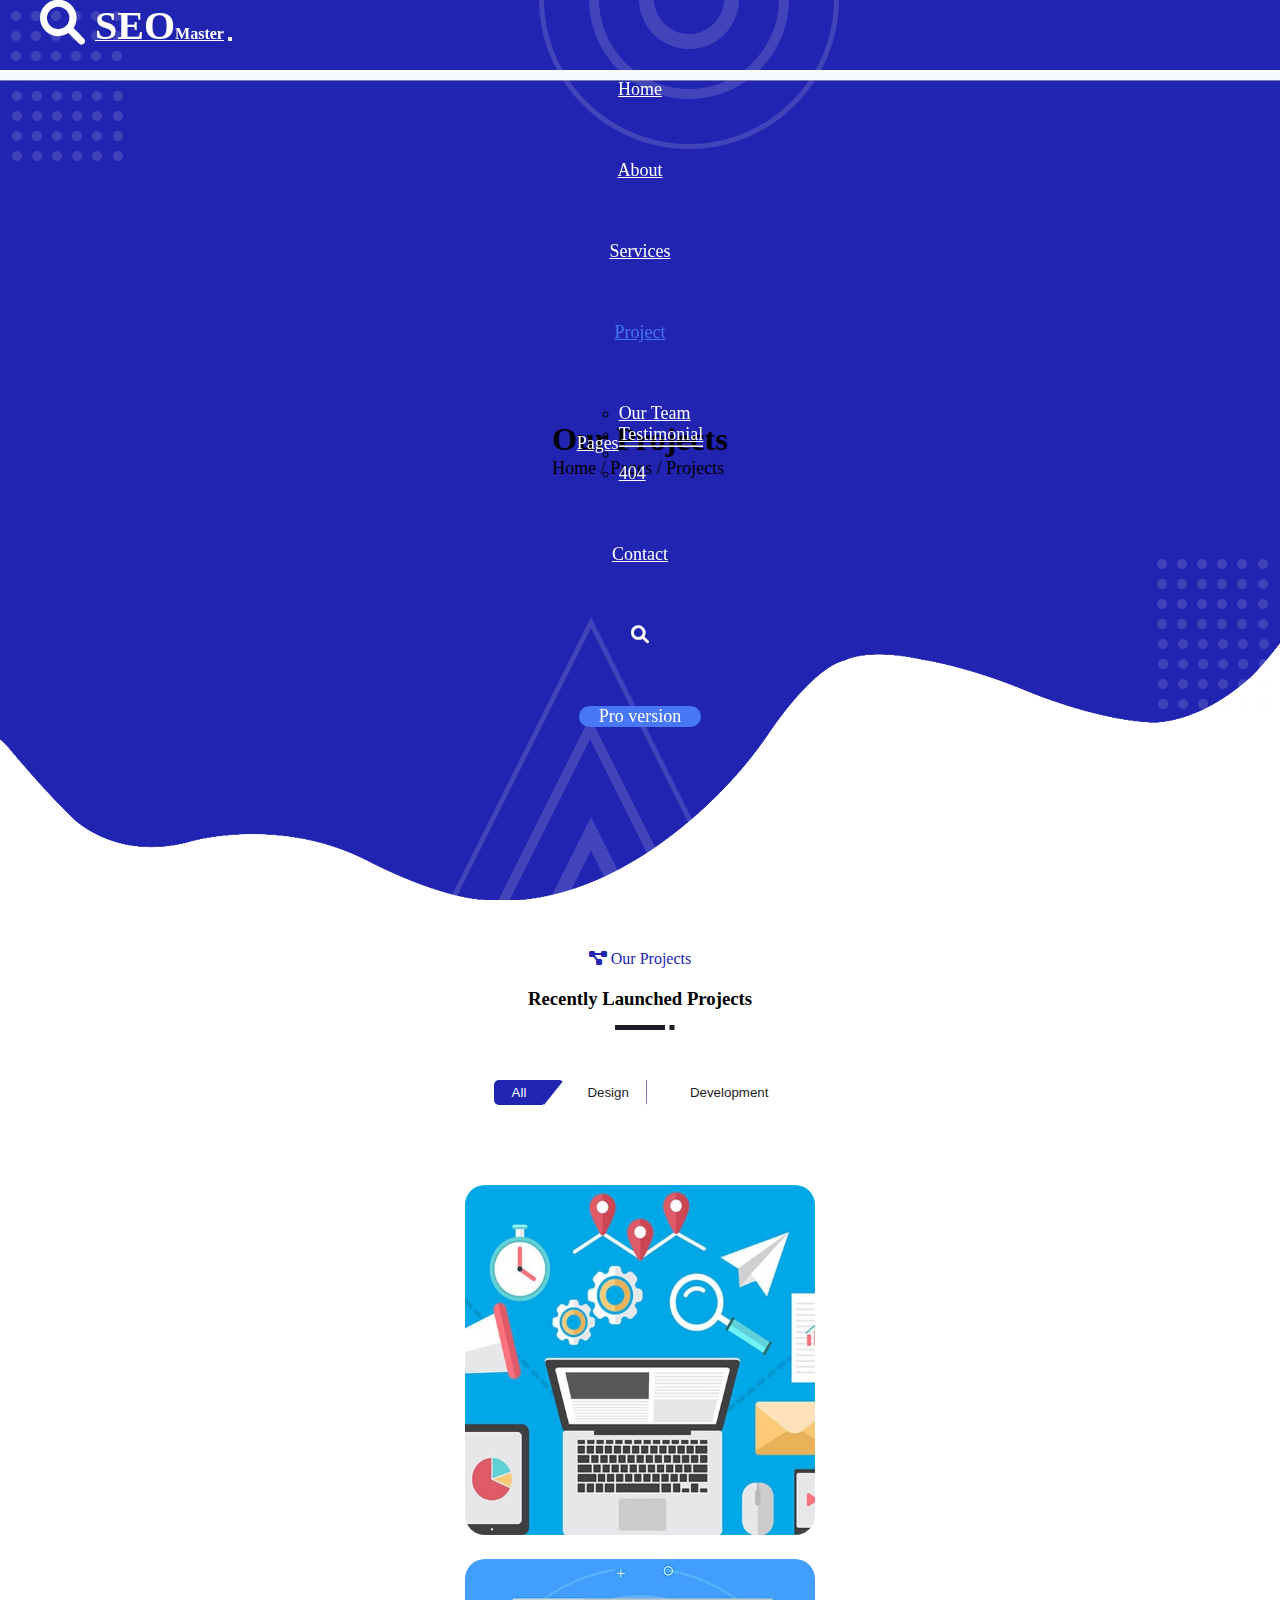
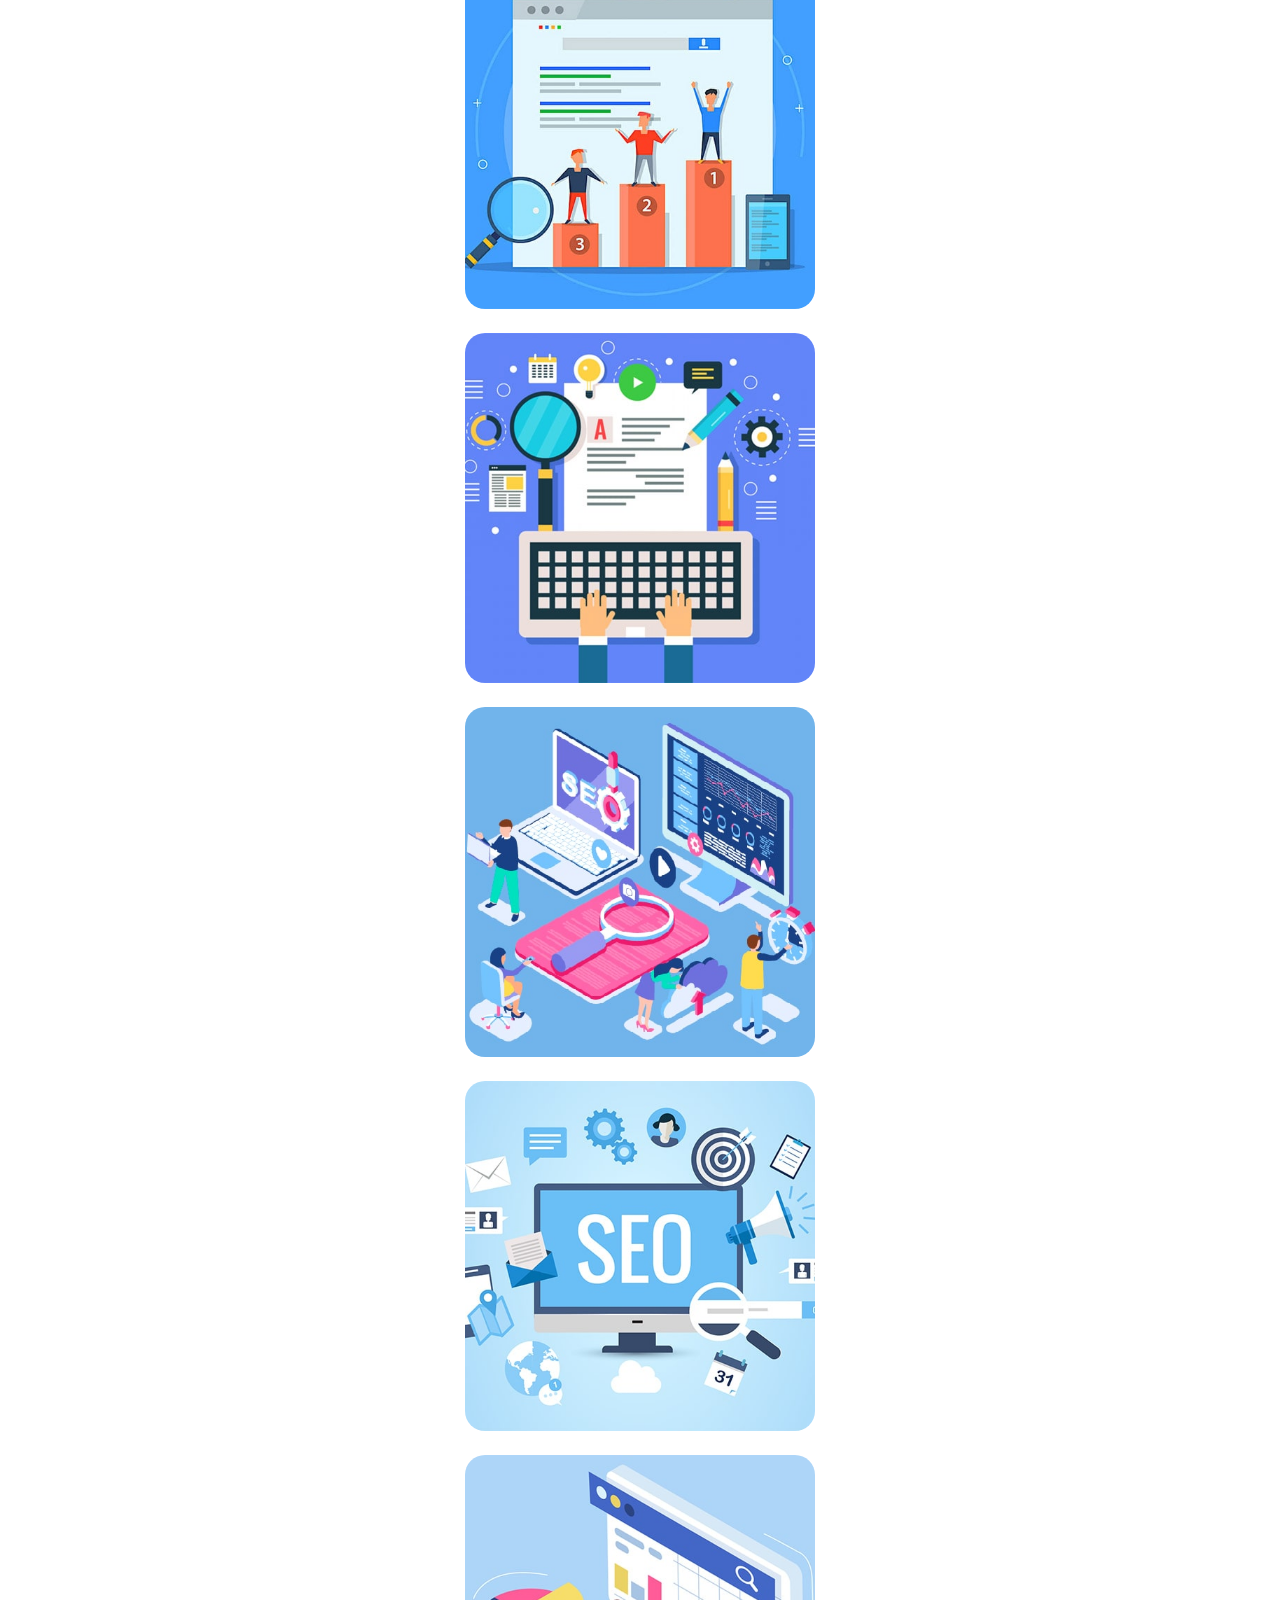
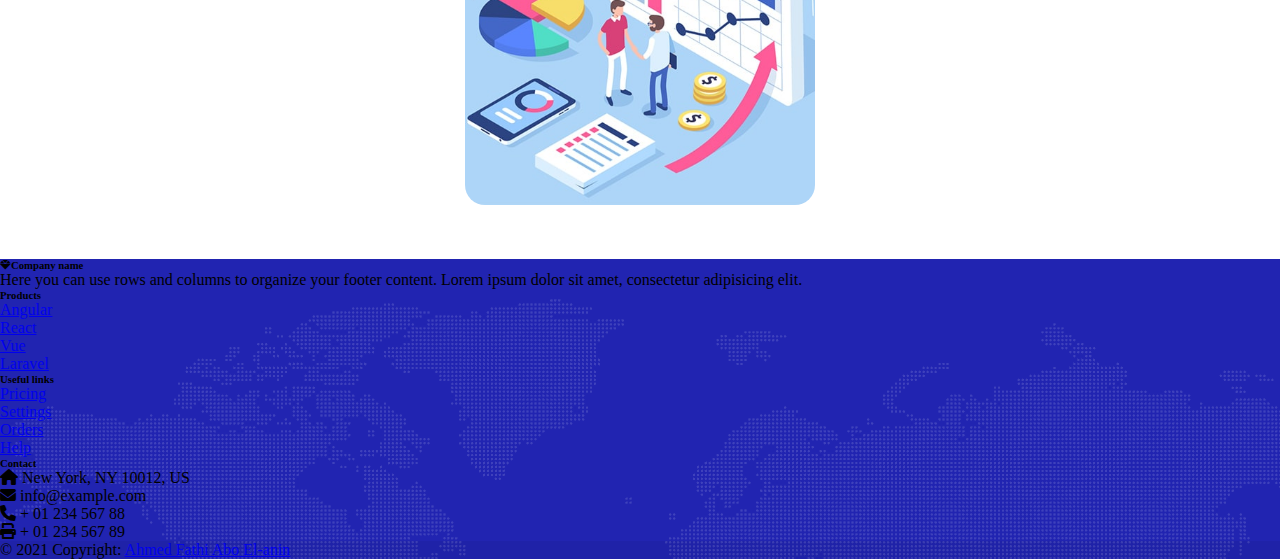
<file: projects.html>
<!DOCTYPE html>
<html lang="en">

<head>
    <meta charset="UTF-8">
    <meta http-equiv="X-UA-Compatible" content="IE=edge">
    <meta name="viewport" content="width=device-width, initial-scale=1.0">
    <title>SEO</title>
    <!-- bootstrap CSS -->
    <link href="https://cdn.jsdelivr.net/npm/bootstrap@5.2.3/dist/css/bootstrap.min.css" rel="stylesheet"
        integrity="sha384-rbsA2VBKQhggwzxH7pPCaAqO46MgnOM80zW1RWuH61DGLwZJEdK2Kadq2F9CUG65" crossorigin="anonymous">
    <!-- Css file -->
    <link rel="stylesheet" href="./css/index.css">
    <link rel="stylesheet" href="./css/all.min.css">
    <!-- lightBox -->
    <link rel="stylesheet" href="./lib/lightbox/css/lightbox.min.css">
    <!-- OWL CAROUSEL -->
    <link rel="stylesheet" href="./lib/owlcarousel/assets/owl.carousel.min.css">
    <link rel="stylesheet" href="./lib/owlcarousel/assets/owl.theme.default.min.css">
    <!--  -->
</head>

<body>
    <header>
        <nav class="navbar navbar-expand-lg " id="nav">
            <div class="containerNav container-fluid">
                <a class="navbar-brand" href="./index.html"><i
                        class="fa-solid fa-magnifying-glass"></i><span>SEO</span>Master</a>
                <button class="navbar-toggler" type="button" data-bs-toggle="collapse"
                    data-bs-target="#navbarSupportedContent" aria-controls="navbarSupportedContent"
                    aria-expanded="false" aria-label="Toggle navigation">
                    <span class="navbar-toggler-icon"></span>
                </button>
                <div class="collapse navbar-collapse" id="navbarSupportedContent">
                    <ul class="navbar-nav ms-auto mb-2 mb-lg-0">
                        <li class="nav-item links">
                            <a class="nav-link" href="./index.html">Home</a>
                        </li>
                        <li class="nav-item links">
                            <a class="nav-link" href="./about.html">About</a>
                        </li>
                        <li class="nav-item links">
                            <a class="nav-link" href="./services.html">Services</a>
                        </li>
                        <li class="nav-item links">
                            <a class="nav-link active" href="./projects.html">Project</a>
                        </li>
                        <li class="nav-item links dropdown">
                            <a class="nav-link dropdown-toggle" href="#" role="button" data-bs-toggle="dropdown"
                                aria-expanded="false">
                                Pages
                            </a>
                            <ul class="dropdown-menu">
                                <li><a class="dropdown-item" href="./team.html">Our Team</a></li>
                                <li><a class="dropdown-item" href="./testimonial.html">Testimonial</a></li>
                                <li>
                                    <hr class="dropdown-divider">
                                </li>
                                <li><a class="dropdown-item" href="./Error.html">404</a></li>
                            </ul>
                        </li>
                        <li class="nav-item links">
                            <a class="nav-link" href="./contact.html">Contact</a>
                        </li>
                        <li class="nav-item links">
                            <a class="nav-link"><i class="fa-solid fa-magnifying-glass"></i></a>
                        </li>
                        <li class="nav-item links">
                            <a class="nav-link pro">Pro version</a>
                        </li>
                    </ul>
                </div>
            </div>
        </nav>
    </header>
    <section class="hero" id="hero">
        <div class="container">
            <div class="d-flex flex-column justify-content-center gap-3 align-items-center">
                <h1 class="text-light fw-bold" style="padding: 0%; margin: 0% !important;">Our Projects</h1>
                <span class="text-light" style="font-size: 18px;">Home / Pages / Projects</span>
            </div>
        </div>
    </section>
    <section class="projects">
        <div class="title">
            <span><i class="fa-solid fa-diagram-project"></i> Our Projects</span>
            <h3>Recently Launched Projects</h3>
        </div>
        <div class="listBtn">
            <button data-filter='*' class="listBTN active">All</button>
            <button data-filter='.design' class="listBTN">Design</button>
            <button data-filter='.develop' class="listBTN">Development</button>
        </div>
        <div class="container">
            <div id="grid" class="gallery grid-projects justify-content-center">
                <div class="project gallery-item m-1 item design">
                    <img src="./img/portfolio-1.jpg" alt="">
                    <a href="./img/portfolio-1.jpg" data-lightbox="gallery" class="layer">
                        <div class="img">
                            <img src="./img//icon-shape-white.png" alt="">
                            <i class="fa-solid fa-plus"></i>
                        </div>
                    </a>
                </div>
                <div class="project gallery-item m-1 item develop">
                    <img src="./img/portfolio-2.jpg" alt="">
                    <a href="./img/portfolio-2.jpg" data-lightbox="gallery" class="layer">
                        <div class="img">
                            <img src="./img//icon-shape-white.png" alt="">
                            <i class="fa-solid fa-plus"></i>
                        </div>
                    </a>
                </div>
                <div class="project gallery-item m-1 item design">
                    <img src="./img/portfolio-3.jpg" alt="">
                    <a href="./img/portfolio-3.jpg" data-lightbox="gallery" class="layer">
                        <div class="img">
                            <img src="./img//icon-shape-white.png" alt="">
                            <i class="fa-solid fa-plus"></i>
                        </div>
                    </a>
                </div>
                <div class="project gallery-item m-1 item develop">
                    <img src="./img/portfolio-4.jpg" alt="">
                    <a href="./img/portfolio-4.jpg" data-lightbox="gallery" class="layer">
                        <div class="img">
                            <img src="./img//icon-shape-white.png" alt="">
                            <i class="fa-solid fa-plus"></i>
                        </div>
                    </a>
                </div>
                <div class="project gallery-item m-1 item design">
                    <img src="./img/portfolio-5.jpg" alt="">
                    <a href="./img/portfolio-5.jpg" data-lightbox="gallery" class="layer">
                        <div class="img">
                            <img src="./img//icon-shape-white.png" alt="">
                            <i class="fa-solid fa-plus"></i>
                        </div>
                    </a>
                </div>
                <div class="project gallery-item m-1 item develop">
                    <img src="./img/portfolio-6.jpg" alt="">
                    <a href="./img/portfolio-6.jpg" data-lightbox="gallery" class="layer">
                        <div class="img">
                            <img src="./img//icon-shape-white.png" alt="">
                            <i class="fa-solid fa-plus"></i>
                        </div>
                    </a>
                </div>
            </div>
        </div>
    </section>
    <!-- Footer -->
    <footer class="text-center text-lg-start text-light">
        <!-- Section: Social media -->
        <!-- Section: Links  -->
        <section class="">
            <div class="container text-center text-md-start mt-5">
                <!-- Grid row -->
                <div class="row mt-3">
                    <!-- Grid column -->
                    <div class="col-md-3 col-lg-4 col-xl-3 mx-auto mb-4">
                        <!-- Content -->
                        <h6 class="text-uppercase fw-bold mb-4">
                            <i class="fas fa-gem me-3"></i>Company name
                        </h6>
                        <p>
                            Here you can use rows and columns to organize your footer content. Lorem ipsum
                            dolor sit amet, consectetur adipisicing elit.
                        </p>
                    </div>
                    <!-- Grid column -->

                    <!-- Grid column -->
                    <div class="col-md-2 col-lg-2 col-xl-2 mx-auto mb-4">
                        <!-- Links -->
                        <h6 class="text-uppercase fw-bold mb-4">
                            Products
                        </h6>
                        <p>
                            <a href="#!" class="text-reset">Angular</a>
                        </p>
                        <p>
                            <a href="#!" class="text-reset">React</a>
                        </p>
                        <p>
                            <a href="#!" class="text-reset">Vue</a>
                        </p>
                        <p>
                            <a href="#!" class="text-reset">Laravel</a>
                        </p>
                    </div>
                    <!-- Grid column -->

                    <!-- Grid column -->
                    <div class="col-md-3 col-lg-2 col-xl-2 mx-auto mb-4">
                        <!-- Links -->
                        <h6 class="text-uppercase fw-bold mb-4">
                            Useful links
                        </h6>
                        <p>
                            <a href="#!" class="text-reset">Pricing</a>
                        </p>
                        <p>
                            <a href="#!" class="text-reset">Settings</a>
                        </p>
                        <p>
                            <a href="#!" class="text-reset">Orders</a>
                        </p>
                        <p>
                            <a href="#!" class="text-reset">Help</a>
                        </p>
                    </div>
                    <!-- Grid column -->

                    <!-- Grid column -->
                    <div class="col-md-4 col-lg-3 col-xl-3 mx-auto mb-md-0 mb-4">
                        <!-- Links -->
                        <h6 class="text-uppercase fw-bold mb-4">Contact</h6>
                        <p><i class="fas fa-home me-3"></i> New York, NY 10012, US</p>
                        <p>
                            <i class="fas fa-envelope me-3"></i>
                            info@example.com
                        </p>
                        <p><i class="fas fa-phone me-3"></i> + 01 234 567 88</p>
                        <p><i class="fas fa-print me-3"></i> + 01 234 567 89</p>
                    </div>
                    <!-- Grid column -->
                </div>
                <!-- Grid row -->
            </div>
        </section>
        <!-- Section: Links  -->

        <!-- Copyright -->
        <div class="text-center p-4" style="background-color: rgba(0, 0, 0, 0.05);">
            © 2021 Copyright:
            <a class="text-reset fw-bold" href="https://www.facebook.com/profile.php?id=100086581486734"
                target="_blank"> Ahmed Fathi Abo El-anin</a>
        </div>
        <!-- Copyright -->
    </footer>
    <!-- Footer -->

    <a href="#hero" id="up"><i class="fa-solid fa-arrow-up"></i></a>
    <!-- bootstrap Js -->
    <script src="https://cdn.jsdelivr.net/npm/bootstrap@5.2.3/dist/js/bootstrap.bundle.min.js"
        integrity="sha384-kenU1KFdBIe4zVF0s0G1M5b4hcpxyD9F7jL+jjXkk+Q2h455rYXK/7HAuoJl+0I4"
        crossorigin="anonymous"></script>
    <!-- -------------- -->
    <!-- script files -->
    <script src="./js/functions.js"></script>
    <!-- Jquery -->
    <script src="https://code.jquery.com/jquery-3.6.3.min.js"
        integrity="sha256-pvPw+upLPUjgMXY0G+8O0xUf+/Im1MZjXxxgOcBQBXU=" crossorigin="anonymous"></script>
    <!-- Owl Carousel -->
    <script src="./lib/owlcarousel/owl.carousel.min.js"></script>
    <!-- lightBox -->
    <script src="./lib/lightbox/js/lightbox.min.js"></script>
    <!-- isotope -->
    <script src="./lib/isotope/isotope.pkgd.js"></script>
    <script>
        var $grid = $('.grid').isotope({
            // options
        });
        // filter items on button click
        $('.listBtn').on('click', 'button', function () {
            var filterValue = $(this).attr('data-filter');
            $grid.isotope({ filter: filterValue });
        });

        let btns = document.querySelectorAll(".listBtn button");
        for (let i = 0; i < btns.length; i++) {
            btns[i].onclick = function () {
                for (let j = 0; j < btns.length; j++) {
                    btns[j].classList.remove("active");
                }
                btns[i].classList.add("active");
            }
        }


        // owl carousel
        $(".owl-carousel").owlCarousel({
            loop: true,
            dots: false,
            margin: 10,
            nav: false,
            center: true,
            autoWidth: true,
            slideBy: 2,
            autoplay: true,
            autoplayTimeout: 3000,
            autoplayHoverPause: true,
            responsive: {
                0: {
                    items: 1,
                },
                600: {
                    items: 3,
                },
                1000: {
                    items: 5,
                },
            },
        });

    </script>
    <!-- -------------- -->
</body>

</html>
</file>
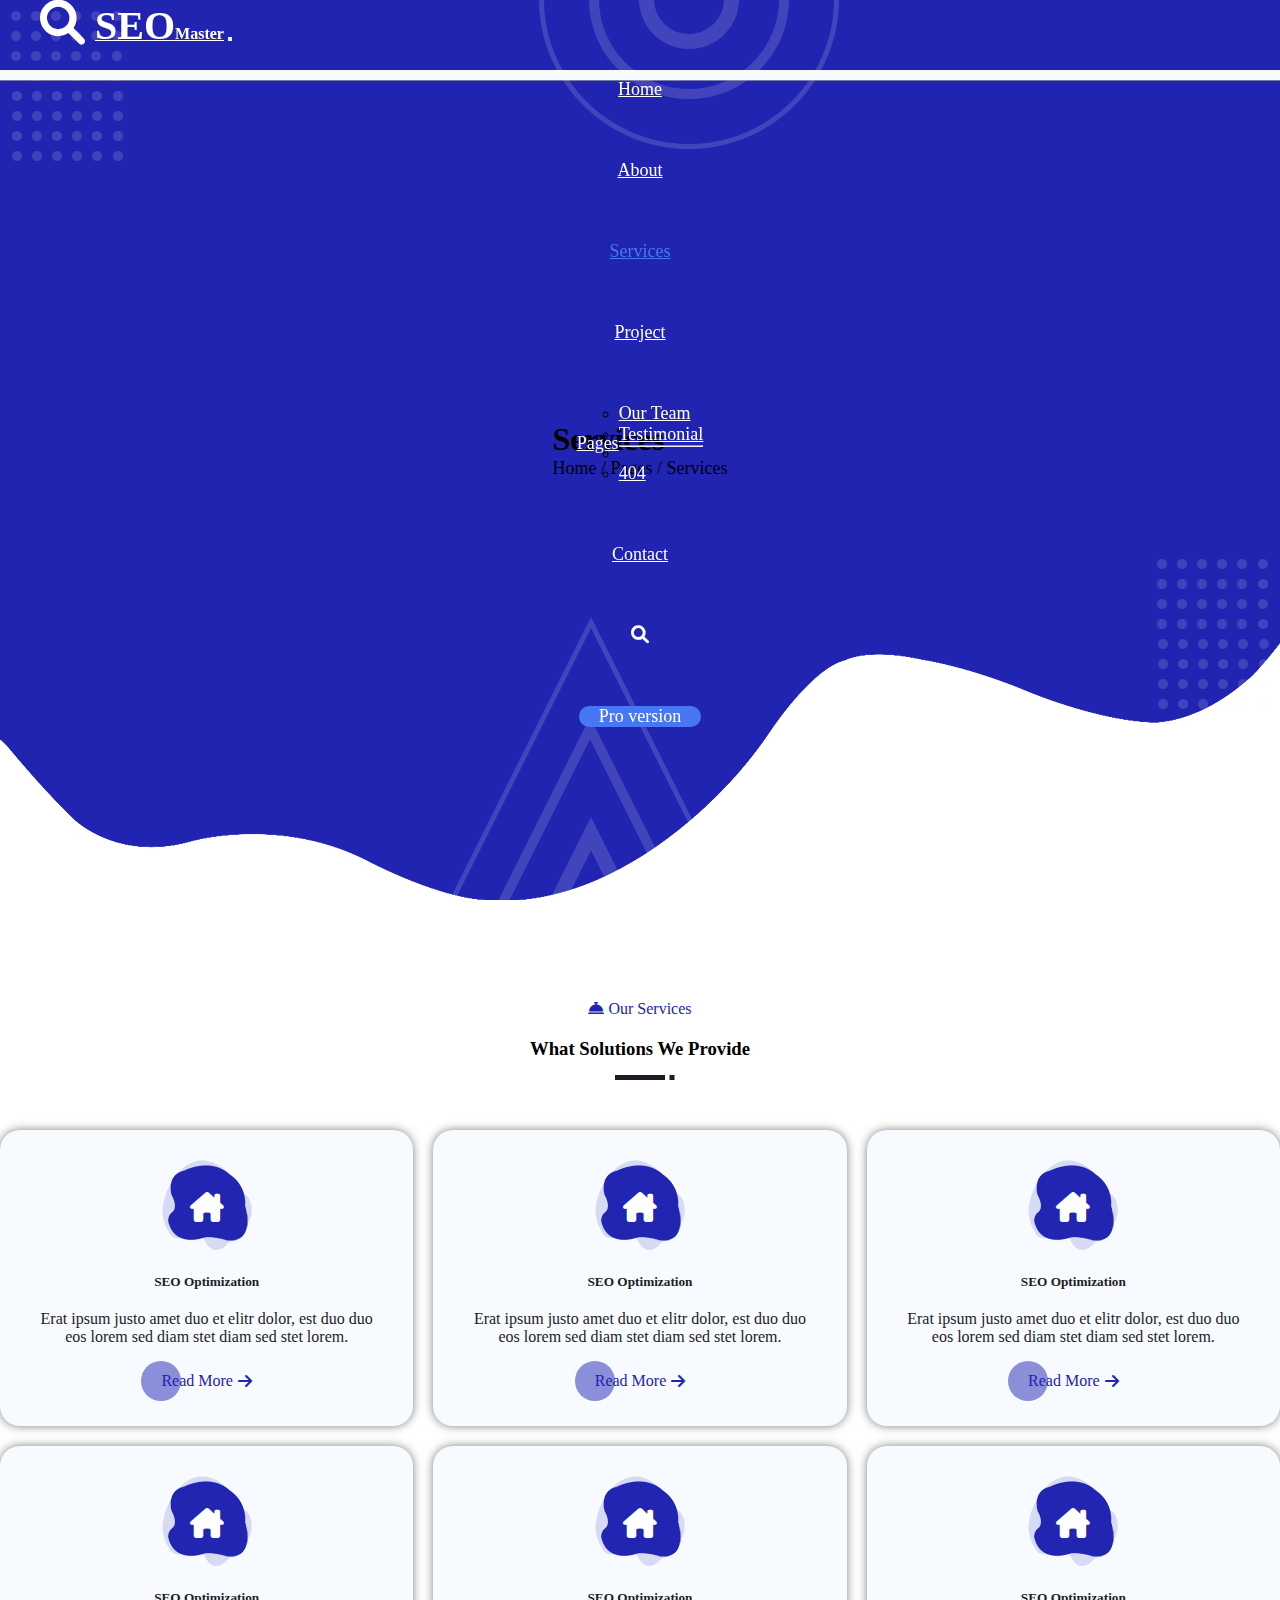
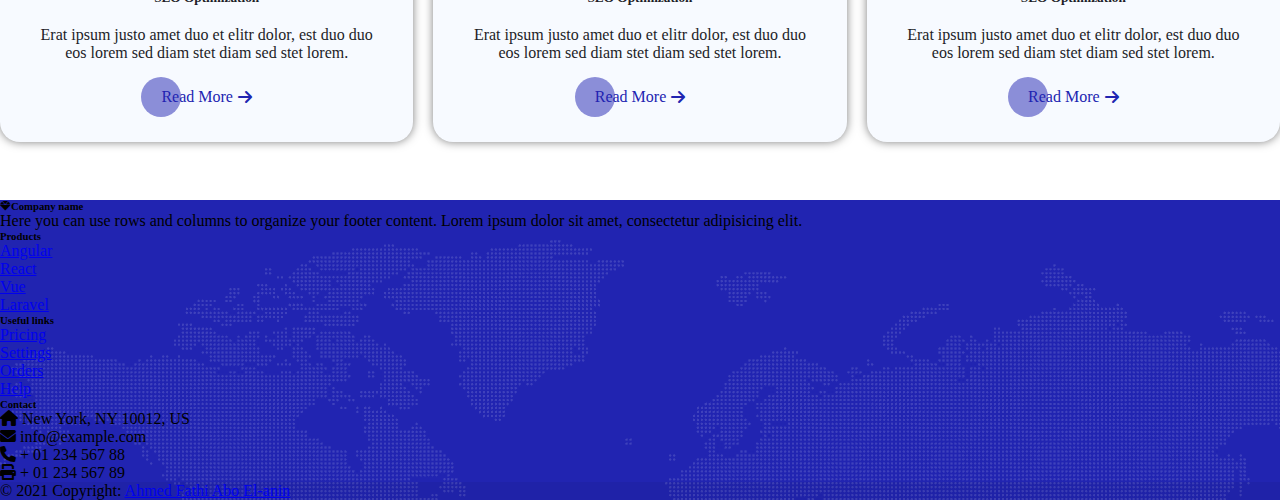
<file: services.html>
<!DOCTYPE html>
<html lang="en">

<head>
    <meta charset="UTF-8">
    <meta http-equiv="X-UA-Compatible" content="IE=edge">
    <meta name="viewport" content="width=device-width, initial-scale=1.0">
    <title>SEO</title>
    <!-- bootstrap CSS -->
    <link href="https://cdn.jsdelivr.net/npm/bootstrap@5.2.3/dist/css/bootstrap.min.css" rel="stylesheet"
        integrity="sha384-rbsA2VBKQhggwzxH7pPCaAqO46MgnOM80zW1RWuH61DGLwZJEdK2Kadq2F9CUG65" crossorigin="anonymous">
    <!-- Css file -->
    <link rel="stylesheet" href="./css/index.css">
    <link rel="stylesheet" href="./css/all.min.css">
    <!-- lightBox -->
    <link rel="stylesheet" href="./lib/lightbox/css/lightbox.min.css">
    <!-- OWL CAROUSEL -->
    <link rel="stylesheet" href="./lib/owlcarousel/assets/owl.carousel.min.css">
    <link rel="stylesheet" href="./lib/owlcarousel/assets/owl.theme.default.min.css">
    <!--  -->
</head>

<body>
    <header>
        <nav class="navbar navbar-expand-lg " id="nav">
            <div class="containerNav container-fluid">
                <a class="navbar-brand" href="./index.html"><i
                        class="fa-solid fa-magnifying-glass"></i><span>SEO</span>Master</a>
                <button class="navbar-toggler" type="button" data-bs-toggle="collapse"
                    data-bs-target="#navbarSupportedContent" aria-controls="navbarSupportedContent"
                    aria-expanded="false" aria-label="Toggle navigation">
                    <span class="navbar-toggler-icon"></span>
                </button>
                <div class="collapse navbar-collapse" id="navbarSupportedContent">
                    <ul class="navbar-nav ms-auto mb-2 mb-lg-0">
                        <li class="nav-item links">
                            <a class="nav-link" href="./index.html">Home</a>
                        </li>
                        <li class="nav-item links">
                            <a class="nav-link" href="./about.html">About</a>
                        </li>
                        <li class="nav-item links">
                            <a class="nav-link active" href="./services.html">Services</a>
                        </li>
                        <li class="nav-item links">
                            <a class="nav-link" href="./projects.html">Project</a>
                        </li>
                        <li class="nav-item links dropdown">
                            <a class="nav-link dropdown-toggle" href="#" role="button" data-bs-toggle="dropdown"
                                aria-expanded="false">
                                Pages
                            </a>
                            <ul class="dropdown-menu">
                                <li><a class="dropdown-item" href="./team.html">Our Team</a></li>
                                <li><a class="dropdown-item" href="./testimonial.html">Testimonial</a></li>
                                <li>
                                    <hr class="dropdown-divider">
                                </li>
                                <li><a class="dropdown-item" href="./Error.html">404</a></li>
                            </ul>
                        </li>
                        <li class="nav-item links">
                            <a class="nav-link" href="./contact.html">Contact</a>
                        </li>
                        <li class="nav-item links">
                            <a class="nav-link"><i class="fa-solid fa-magnifying-glass"></i></a>
                        </li>
                        <li class="nav-item links">
                            <a class="nav-link pro">Pro version</a>
                        </li>
                    </ul>
                </div>
            </div>
        </nav>
    </header>
    <section class="hero" id="hero">
        <div class="container">
            <div class="d-flex flex-column justify-content-center gap-3 align-items-center">
                <h1 class="text-light fw-bold" style="padding: 0%; margin: 0% !important;">Services</h1>
                <span class="text-light" style="font-size: 18px;">Home / Pages / Services</span>
            </div>
        </div>
    </section>
    <section class="services">
        <div class="title">
            <span><i class="fa-solid fa-bell-concierge"></i> Our Services</span>
            <h3>What Solutions We Provide</h3>
        </div>
        <div class="container grid-container">
            <div class="service">
                <div class="serviceIcon">
                    <img src="./img/icon-shape-primary.png" alt="icon">
                    <i class="fa-solid fa-house-chimney"></i>
                </div>
                <h5>SEO Optimization</h5>
                <p>Erat ipsum justo amet duo et elitr dolor, est duo duo eos lorem sed diam stet diam sed stet lorem.
                </p>
                <a href="">Read More <i class="fa-solid fa-arrow-right"></i></a>
            </div>
            <div class="service">
                <div class="serviceIcon">
                    <img src="./img/icon-shape-primary.png" alt="icon">
                    <i class="fa-solid fa-house-chimney"></i>
                </div>
                <h5>SEO Optimization</h5>
                <p>Erat ipsum justo amet duo et elitr dolor, est duo duo eos lorem sed diam stet diam sed stet lorem.
                </p>
                <a href="">Read More <i class="fa-solid fa-arrow-right"></i></a>
            </div>
            <div class="service">
                <div class="serviceIcon">
                    <img src="./img/icon-shape-primary.png" alt="icon">
                    <i class="fa-solid fa-house-chimney"></i>
                </div>
                <h5>SEO Optimization</h5>
                <p>Erat ipsum justo amet duo et elitr dolor, est duo duo eos lorem sed diam stet diam sed stet lorem.
                </p>
                <a href="">Read More <i class="fa-solid fa-arrow-right"></i></a>
            </div>
            <div class="service">
                <div class="serviceIcon">
                    <img src="./img/icon-shape-primary.png" alt="icon">
                    <i class="fa-solid fa-house-chimney"></i>
                </div>
                <h5>SEO Optimization</h5>
                <p>Erat ipsum justo amet duo et elitr dolor, est duo duo eos lorem sed diam stet diam sed stet lorem.
                </p>
                <a href="">Read More <i class="fa-solid fa-arrow-right"></i></a>
            </div>
            <div class="service">
                <div class="serviceIcon">
                    <img src="./img/icon-shape-primary.png" alt="icon">
                    <i class="fa-solid fa-house-chimney"></i>
                </div>
                <h5>SEO Optimization</h5>
                <p>Erat ipsum justo amet duo et elitr dolor, est duo duo eos lorem sed diam stet diam sed stet lorem.
                </p>
                <a href="">Read More <i class="fa-solid fa-arrow-right"></i></a>
            </div>
            <div class="service">
                <div class="serviceIcon">
                    <img src="./img/icon-shape-primary.png" alt="icon">
                    <i class="fa-solid fa-house-chimney"></i>
                </div>
                <h5>SEO Optimization</h5>
                <p>Erat ipsum justo amet duo et elitr dolor, est duo duo eos lorem sed diam stet diam sed stet lorem.
                </p>
                <a href="">Read More <i class="fa-solid fa-arrow-right"></i></a>
            </div>
        </div>
    </section>
    <!-- Footer -->
    <footer class="text-center text-lg-start text-light">
        <!-- Section: Social media -->
        <!-- Section: Links  -->
        <section class="">
            <div class="container text-center text-md-start mt-5">
                <!-- Grid row -->
                <div class="row mt-3">
                    <!-- Grid column -->
                    <div class="col-md-3 col-lg-4 col-xl-3 mx-auto mb-4">
                        <!-- Content -->
                        <h6 class="text-uppercase fw-bold mb-4">
                            <i class="fas fa-gem me-3"></i>Company name
                        </h6>
                        <p>
                            Here you can use rows and columns to organize your footer content. Lorem ipsum
                            dolor sit amet, consectetur adipisicing elit.
                        </p>
                    </div>
                    <!-- Grid column -->

                    <!-- Grid column -->
                    <div class="col-md-2 col-lg-2 col-xl-2 mx-auto mb-4">
                        <!-- Links -->
                        <h6 class="text-uppercase fw-bold mb-4">
                            Products
                        </h6>
                        <p>
                            <a href="#!" class="text-reset">Angular</a>
                        </p>
                        <p>
                            <a href="#!" class="text-reset">React</a>
                        </p>
                        <p>
                            <a href="#!" class="text-reset">Vue</a>
                        </p>
                        <p>
                            <a href="#!" class="text-reset">Laravel</a>
                        </p>
                    </div>
                    <!-- Grid column -->

                    <!-- Grid column -->
                    <div class="col-md-3 col-lg-2 col-xl-2 mx-auto mb-4">
                        <!-- Links -->
                        <h6 class="text-uppercase fw-bold mb-4">
                            Useful links
                        </h6>
                        <p>
                            <a href="#!" class="text-reset">Pricing</a>
                        </p>
                        <p>
                            <a href="#!" class="text-reset">Settings</a>
                        </p>
                        <p>
                            <a href="#!" class="text-reset">Orders</a>
                        </p>
                        <p>
                            <a href="#!" class="text-reset">Help</a>
                        </p>
                    </div>
                    <!-- Grid column -->

                    <!-- Grid column -->
                    <div class="col-md-4 col-lg-3 col-xl-3 mx-auto mb-md-0 mb-4">
                        <!-- Links -->
                        <h6 class="text-uppercase fw-bold mb-4">Contact</h6>
                        <p><i class="fas fa-home me-3"></i> New York, NY 10012, US</p>
                        <p>
                            <i class="fas fa-envelope me-3"></i>
                            info@example.com
                        </p>
                        <p><i class="fas fa-phone me-3"></i> + 01 234 567 88</p>
                        <p><i class="fas fa-print me-3"></i> + 01 234 567 89</p>
                    </div>
                    <!-- Grid column -->
                </div>
                <!-- Grid row -->
            </div>
        </section>
        <!-- Section: Links  -->

        <!-- Copyright -->
        <div class="text-center p-4" style="background-color: rgba(0, 0, 0, 0.05);">
            © 2021 Copyright:
            <a class="text-reset fw-bold" href="https://www.facebook.com/profile.php?id=100086581486734"
                target="_blank"> Ahmed Fathi Abo El-anin</a>
        </div>
        <!-- Copyright -->
    </footer>
    <!-- Footer -->

    <a href="#hero" id="up"><i class="fa-solid fa-arrow-up"></i></a>
    <!-- bootstrap Js -->
    <script src="https://cdn.jsdelivr.net/npm/bootstrap@5.2.3/dist/js/bootstrap.bundle.min.js"
        integrity="sha384-kenU1KFdBIe4zVF0s0G1M5b4hcpxyD9F7jL+jjXkk+Q2h455rYXK/7HAuoJl+0I4"
        crossorigin="anonymous"></script>
    <!-- -------------- -->
    <!-- script files -->
    <script src="./js/functions.js"></script>
    <!-- Jquery -->
    <script src="https://code.jquery.com/jquery-3.6.3.min.js"
        integrity="sha256-pvPw+upLPUjgMXY0G+8O0xUf+/Im1MZjXxxgOcBQBXU=" crossorigin="anonymous"></script>
    <!-- Owl Carousel -->
    <script src="./lib/owlcarousel/owl.carousel.min.js"></script>
    <!-- lightBox -->
    <script src="./lib/lightbox/js/lightbox.min.js"></script>
    <!-- isotope -->
    <script src="./lib/isotope/isotope.pkgd.js"></script>
    <script>
        var $grid = $('.grid').isotope({
            // options
        });
        // filter items on button click
        $('.listBtn').on('click', 'button', function () {
            var filterValue = $(this).attr('data-filter');
            $grid.isotope({ filter: filterValue });
        });

        let btns = document.querySelectorAll(".listBtn button");
        for (let i = 0; i < btns.length; i++) {
            btns[i].onclick = function () {
                for (let j = 0; j < btns.length; j++) {
                    btns[j].classList.remove("active");
                }
                btns[i].classList.add("active");
            }
        }


        // owl carousel
        $(".owl-carousel").owlCarousel({
            loop: true,
            dots: false,
            margin: 10,
            nav: false,
            center: true,
            autoWidth: true,
            slideBy: 2,
            autoplay: true,
            autoplayTimeout: 3000,
            autoplayHoverPause: true,
            responsive: {
                0: {
                    items: 1,
                },
                600: {
                    items: 3,
                },
                1000: {
                    items: 5,
                },
            },
        });

    </script>
    <!-- -------------- -->
</body>

</html>
</file>
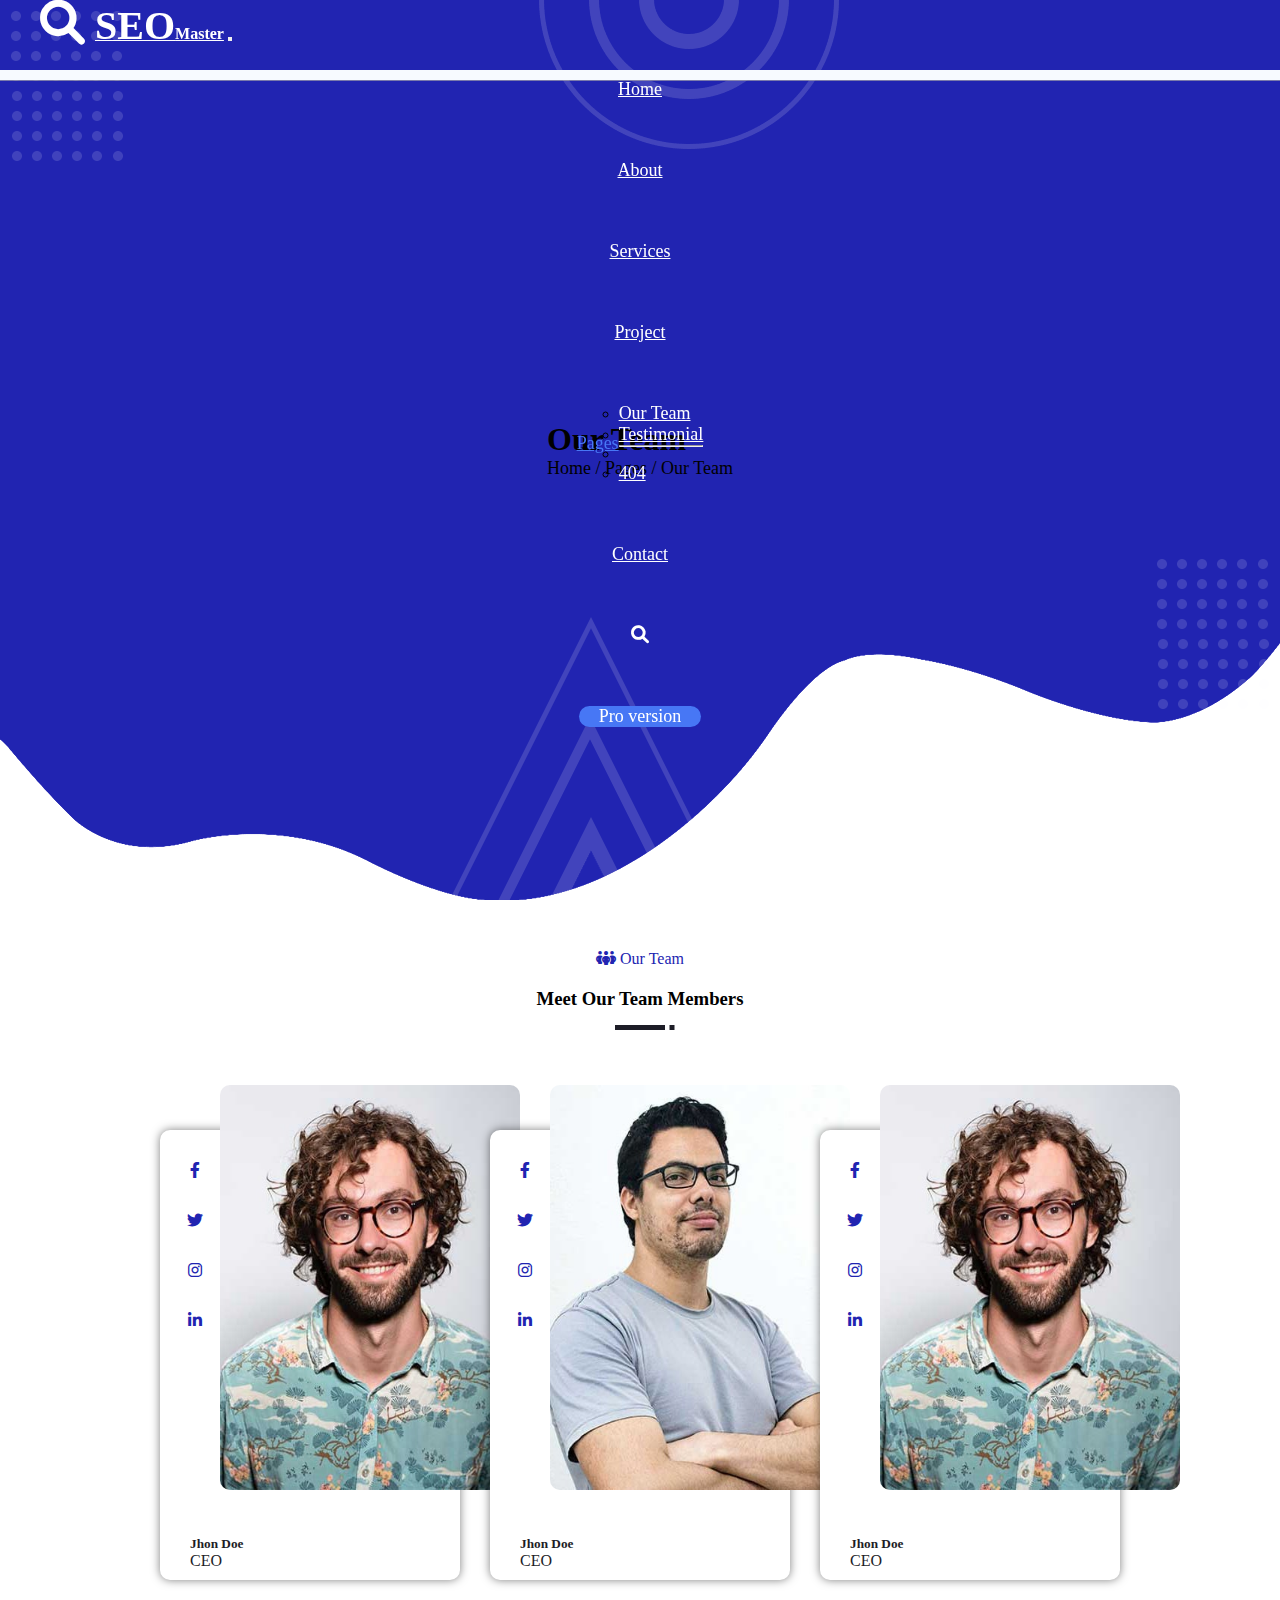
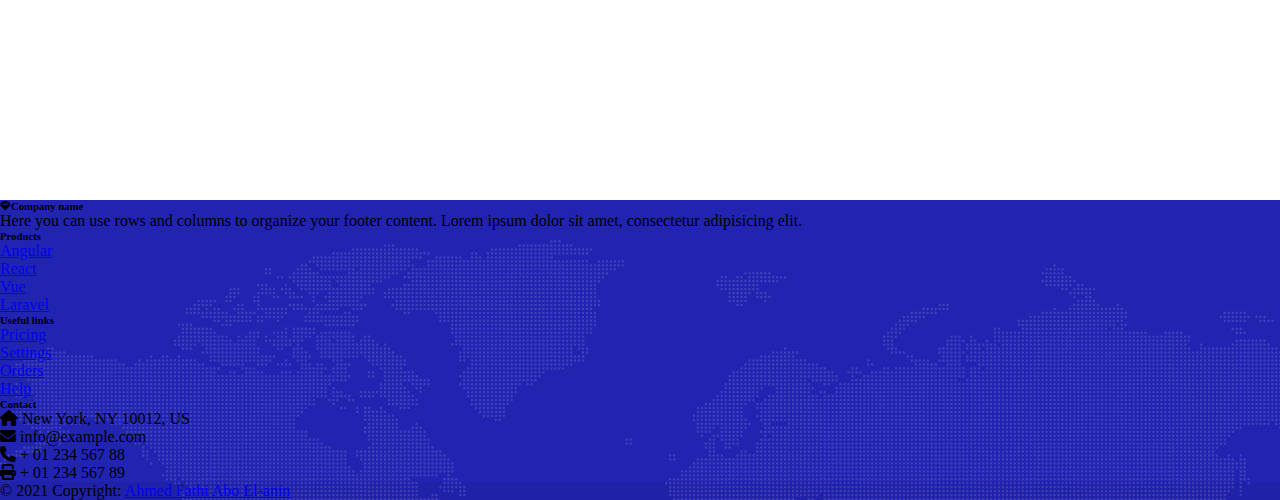
<file: team.html>
<!DOCTYPE html>
<html lang="en">

<head>
    <meta charset="UTF-8">
    <meta http-equiv="X-UA-Compatible" content="IE=edge">
    <meta name="viewport" content="width=device-width, initial-scale=1.0">
    <title>SEO</title>
    <!-- bootstrap CSS -->
    <link href="https://cdn.jsdelivr.net/npm/bootstrap@5.2.3/dist/css/bootstrap.min.css" rel="stylesheet"
        integrity="sha384-rbsA2VBKQhggwzxH7pPCaAqO46MgnOM80zW1RWuH61DGLwZJEdK2Kadq2F9CUG65" crossorigin="anonymous">
    <!-- Css file -->
    <link rel="stylesheet" href="./css/index.css">
    <link rel="stylesheet" href="./css/all.min.css">
    <!-- lightBox -->
    <link rel="stylesheet" href="./lib/lightbox/css/lightbox.min.css">
    <!-- OWL CAROUSEL -->
    <link rel="stylesheet" href="./lib/owlcarousel/assets/owl.carousel.min.css">
    <link rel="stylesheet" href="./lib/owlcarousel/assets/owl.theme.default.min.css">
    <!--  -->
</head>

<body>
    <header>
        <nav class="navbar navbar-expand-lg " id="nav">
            <div class="containerNav container-fluid">
                <a class="navbar-brand" href="./index.html"><i
                        class="fa-solid fa-magnifying-glass"></i><span>SEO</span>Master</a>
                <button class="navbar-toggler" type="button" data-bs-toggle="collapse"
                    data-bs-target="#navbarSupportedContent" aria-controls="navbarSupportedContent"
                    aria-expanded="false" aria-label="Toggle navigation">
                    <span class="navbar-toggler-icon"></span>
                </button>
                <div class="collapse navbar-collapse" id="navbarSupportedContent">
                    <ul class="navbar-nav ms-auto mb-2 mb-lg-0">
                        <li class="nav-item links">
                            <a class="nav-link" href="./index.html">Home</a>
                        </li>
                        <li class="nav-item links">
                            <a class="nav-link" href="./about.html">About</a>
                        </li>
                        <li class="nav-item links">
                            <a class="nav-link" href="./services.html">Services</a>
                        </li>
                        <li class="nav-item links">
                            <a class="nav-link" href="./projects.html">Project</a>
                        </li>
                        <li class="nav-item links dropdown">
                            <a class="nav-link active dropdown-toggle" href="#" role="button" data-bs-toggle="dropdown"
                                aria-expanded="false">
                                Pages
                            </a>
                            <ul class="dropdown-menu">
                                <li><a class="dropdown-item" href="./team.html">Our Team</a></li>
                                <li><a class="dropdown-item" href="./testimonial.html">Testimonial</a></li>
                                <li>
                                    <hr class="dropdown-divider">
                                </li>
                                <li><a class="dropdown-item" href="./Error.html">404</a></li>
                            </ul>
                        </li>
                        <li class="nav-item links">
                            <a class="nav-link" href="./contact.html">Contact</a>
                        </li>
                        <li class="nav-item links">
                            <a class="nav-link"><i class="fa-solid fa-magnifying-glass"></i></a>
                        </li>
                        <li class="nav-item links">
                            <a class="nav-link pro">Pro version</a>
                        </li>
                    </ul>
                </div>
            </div>
        </nav>
    </header>
    <section class="hero" id="hero">
        <div class="container">
            <div class="d-flex flex-column justify-content-center gap-3 align-items-center">
                <h1 class="text-light fw-bold" style="padding: 0%; margin: 0% !important;">Our Team</h1>
                <span class="text-light" style="font-size: 18px;">Home / Pages / Our Team</span>
            </div>
        </div>
    </section>
    <section class="team">
        <div class="title">
            <span><i class="fa-solid fa-people-group"></i> Our Team</span>
            <h3>Meet Our Team Members</h3>
        </div>
        <div class="container team-grid">
            <div class="member">
                <img src="./img/team-3.jpg" alt="">
                <div class="social">
                    <a href="" class="bg"><i class="fa-brands fa-facebook-f"></i></a>
                    <a href="" class="bg"><i class="fa-brands fa-twitter"></i></a>
                    <a href="" class="bg"><i class="fa-brands fa-instagram"></i></a>
                    <a href="" class="bg"><i class="fa-brands fa-linkedin-in"></i></a>
                </div>
                <div class="account">
                    <h5>Jhon Doe</h5>
                    <span>CEO</span>
                </div>
            </div>
            <div class="member">
                <img src="./img/team-1.jpg" alt="">
                <div class="social">
                    <a href="" class="bg"><i class="fa-brands fa-facebook-f"></i></a>
                    <a href="" class="bg"><i class="fa-brands fa-twitter"></i></a>
                    <a href="" class="bg"><i class="fa-brands fa-instagram"></i></a>
                    <a href="" class="bg"><i class="fa-brands fa-linkedin-in"></i></a>
                </div>
                <div class="account">
                    <h5>Jhon Doe</h5>
                    <span>CEO</span>
                </div>
            </div>
            <div class="member">
                <img src="./img/team-3.jpg" alt="">
                <div class="social">
                    <a href="" class="bg"><i class="fa-brands fa-facebook-f"></i></a>
                    <a href="" class="bg"><i class="fa-brands fa-twitter"></i></a>
                    <a href="" class="bg"><i class="fa-brands fa-instagram"></i></a>
                    <a href="" class="bg"><i class="fa-brands fa-linkedin-in"></i></a>
                </div>
                <div class="account">
                    <h5>Jhon Doe</h5>
                    <span>CEO</span>
                </div>
            </div>
        </div>
    </section>
    <!-- Footer -->
    <footer class="text-center text-lg-start text-light">
        <!-- Section: Social media -->
        <!-- Section: Links  -->
        <section class="">
            <div class="container text-center text-md-start mt-5">
                <!-- Grid row -->
                <div class="row mt-3">
                    <!-- Grid column -->
                    <div class="col-md-3 col-lg-4 col-xl-3 mx-auto mb-4">
                        <!-- Content -->
                        <h6 class="text-uppercase fw-bold mb-4">
                            <i class="fas fa-gem me-3"></i>Company name
                        </h6>
                        <p>
                            Here you can use rows and columns to organize your footer content. Lorem ipsum
                            dolor sit amet, consectetur adipisicing elit.
                        </p>
                    </div>
                    <!-- Grid column -->

                    <!-- Grid column -->
                    <div class="col-md-2 col-lg-2 col-xl-2 mx-auto mb-4">
                        <!-- Links -->
                        <h6 class="text-uppercase fw-bold mb-4">
                            Products
                        </h6>
                        <p>
                            <a href="#!" class="text-reset">Angular</a>
                        </p>
                        <p>
                            <a href="#!" class="text-reset">React</a>
                        </p>
                        <p>
                            <a href="#!" class="text-reset">Vue</a>
                        </p>
                        <p>
                            <a href="#!" class="text-reset">Laravel</a>
                        </p>
                    </div>
                    <!-- Grid column -->

                    <!-- Grid column -->
                    <div class="col-md-3 col-lg-2 col-xl-2 mx-auto mb-4">
                        <!-- Links -->
                        <h6 class="text-uppercase fw-bold mb-4">
                            Useful links
                        </h6>
                        <p>
                            <a href="#!" class="text-reset">Pricing</a>
                        </p>
                        <p>
                            <a href="#!" class="text-reset">Settings</a>
                        </p>
                        <p>
                            <a href="#!" class="text-reset">Orders</a>
                        </p>
                        <p>
                            <a href="#!" class="text-reset">Help</a>
                        </p>
                    </div>
                    <!-- Grid column -->

                    <!-- Grid column -->
                    <div class="col-md-4 col-lg-3 col-xl-3 mx-auto mb-md-0 mb-4">
                        <!-- Links -->
                        <h6 class="text-uppercase fw-bold mb-4">Contact</h6>
                        <p><i class="fas fa-home me-3"></i> New York, NY 10012, US</p>
                        <p>
                            <i class="fas fa-envelope me-3"></i>
                            info@example.com
                        </p>
                        <p><i class="fas fa-phone me-3"></i> + 01 234 567 88</p>
                        <p><i class="fas fa-print me-3"></i> + 01 234 567 89</p>
                    </div>
                    <!-- Grid column -->
                </div>
                <!-- Grid row -->
            </div>
        </section>
        <!-- Section: Links  -->

        <!-- Copyright -->
        <div class="text-center p-4" style="background-color: rgba(0, 0, 0, 0.05);">
            © 2021 Copyright:
            <a class="text-reset fw-bold" href="https://www.facebook.com/profile.php?id=100086581486734"
                target="_blank"> Ahmed Fathi Abo El-anin</a>
        </div>
        <!-- Copyright -->
    </footer>
    <!-- Footer -->

    <a href="#hero" id="up"><i class="fa-solid fa-arrow-up"></i></a>
    <!-- bootstrap Js -->
    <script src="https://cdn.jsdelivr.net/npm/bootstrap@5.2.3/dist/js/bootstrap.bundle.min.js"
        integrity="sha384-kenU1KFdBIe4zVF0s0G1M5b4hcpxyD9F7jL+jjXkk+Q2h455rYXK/7HAuoJl+0I4"
        crossorigin="anonymous"></script>
    <!-- -------------- -->
    <!-- script files -->
    <script src="./js/functions.js"></script>
    <!-- Jquery -->
    <script src="https://code.jquery.com/jquery-3.6.3.min.js"
        integrity="sha256-pvPw+upLPUjgMXY0G+8O0xUf+/Im1MZjXxxgOcBQBXU=" crossorigin="anonymous"></script>
    <!-- Owl Carousel -->
    <script src="./lib/owlcarousel/owl.carousel.min.js"></script>
    <!-- lightBox -->
    <script src="./lib/lightbox/js/lightbox.min.js"></script>
    <!-- isotope -->
    <script src="./lib/isotope/isotope.pkgd.js"></script>
    <script>
        var $grid = $('.grid').isotope({
            // options
        });
        // filter items on button click
        $('.listBtn').on('click', 'button', function () {
            var filterValue = $(this).attr('data-filter');
            $grid.isotope({ filter: filterValue });
        });

        let btns = document.querySelectorAll(".listBtn button");
        for (let i = 0; i < btns.length; i++) {
            btns[i].onclick = function () {
                for (let j = 0; j < btns.length; j++) {
                    btns[j].classList.remove("active");
                }
                btns[i].classList.add("active");
            }
        }


        // owl carousel
        $(".owl-carousel").owlCarousel({
            loop: true,
            dots: false,
            margin: 10,
            nav: false,
            center: true,
            autoWidth: true,
            slideBy: 2,
            autoplay: true,
            autoplayTimeout: 3000,
            autoplayHoverPause: true,
            responsive: {
                0: {
                    items: 1,
                },
                600: {
                    items: 3,
                },
                1000: {
                    items: 5,
                },
            },
        });

    </script>
    <!-- -------------- -->
</body>

</html>
</file>
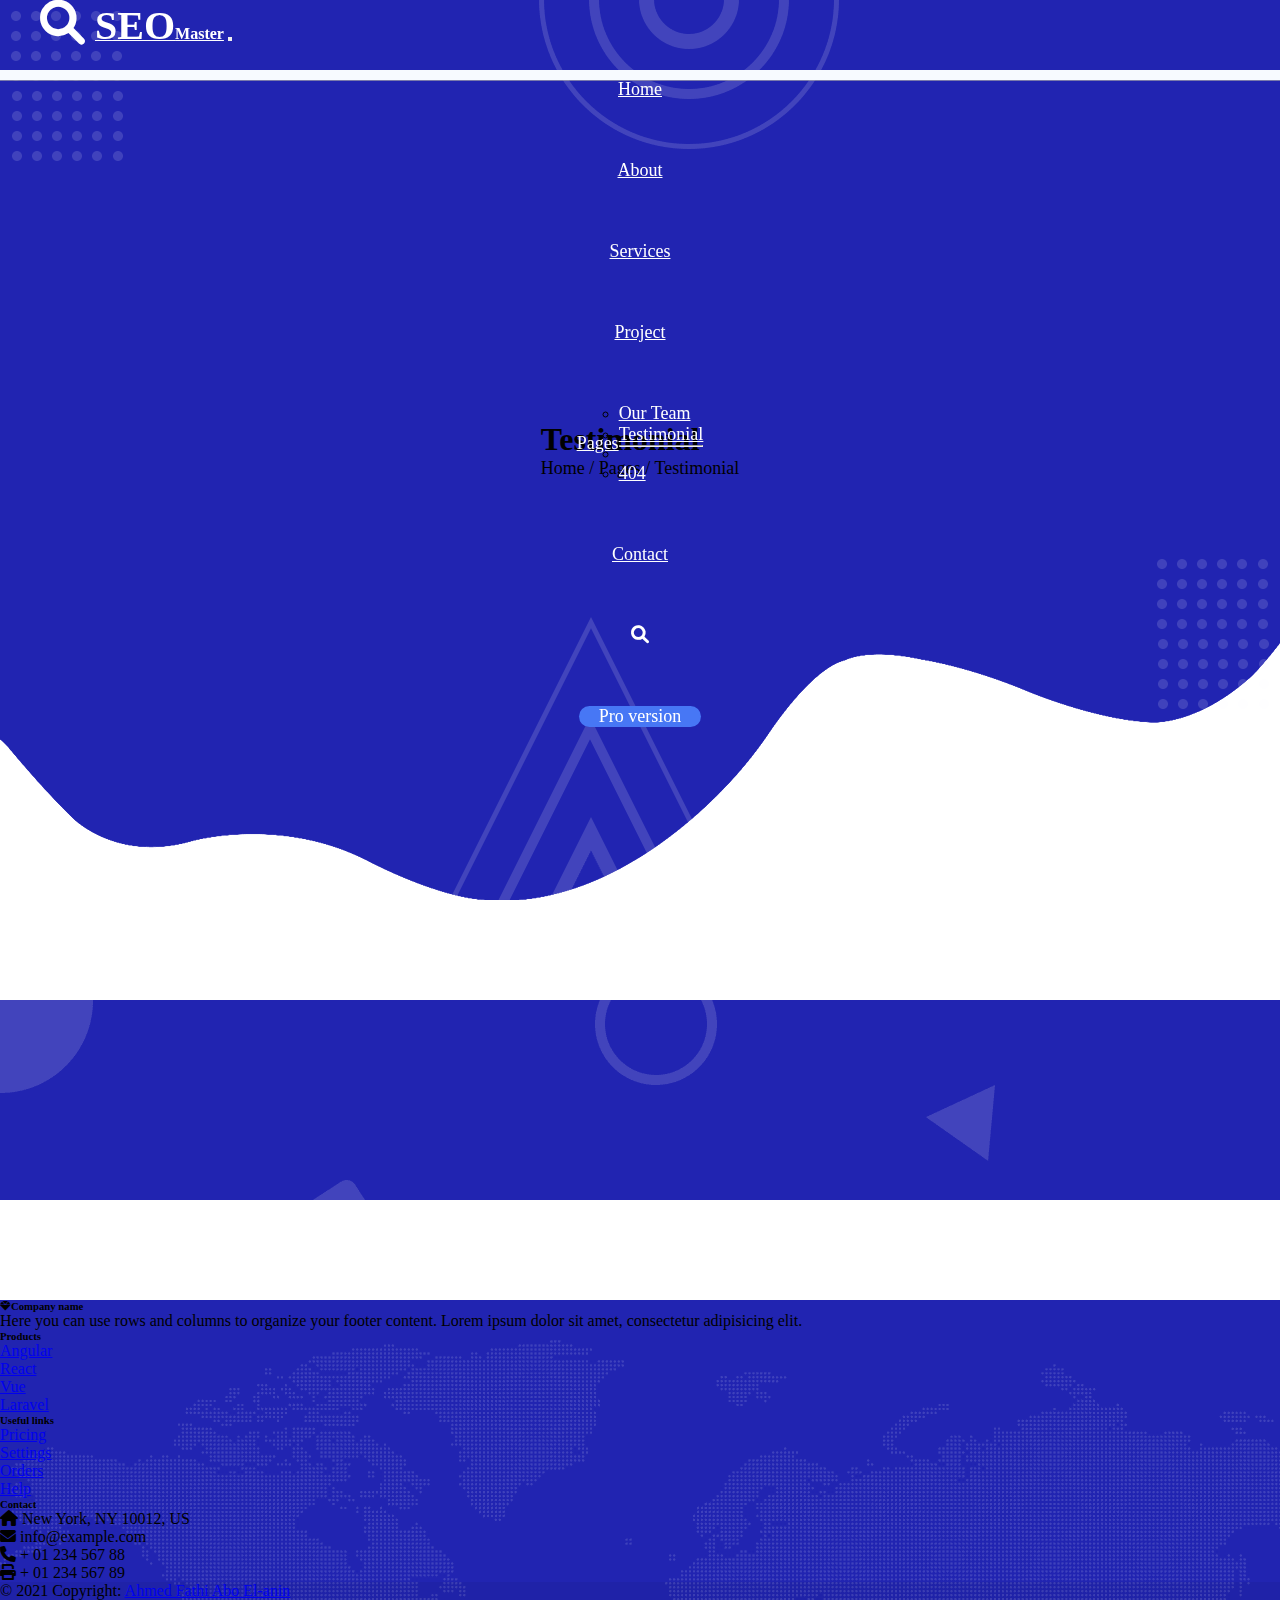
<file: testimonial.html>
<!DOCTYPE html>
<html lang="en">

<head>
    <meta charset="UTF-8">
    <meta http-equiv="X-UA-Compatible" content="IE=edge">
    <meta name="viewport" content="width=device-width, initial-scale=1.0">
    <title>SEO</title>
    <!-- bootstrap CSS -->
    <link href="https://cdn.jsdelivr.net/npm/bootstrap@5.2.3/dist/css/bootstrap.min.css" rel="stylesheet"
        integrity="sha384-rbsA2VBKQhggwzxH7pPCaAqO46MgnOM80zW1RWuH61DGLwZJEdK2Kadq2F9CUG65" crossorigin="anonymous">
    <!-- Css file -->
    <link rel="stylesheet" href="./css/index.css">
    <link rel="stylesheet" href="./css/all.min.css">
    <!-- lightBox -->
    <link rel="stylesheet" href="./lib/lightbox/css/lightbox.min.css">
    <!-- OWL CAROUSEL -->
    <link rel="stylesheet" href="./lib/owlcarousel/assets/owl.carousel.min.css">
    <link rel="stylesheet" href="./lib/owlcarousel/assets/owl.theme.default.min.css">
    <!--  -->
</head>

<body>
    <header>
        <nav class="navbar navbar-expand-lg " id="nav">
            <div class="containerNav container-fluid">
                <a class="navbar-brand" href="./index.html"><i
                        class="fa-solid fa-magnifying-glass"></i><span>SEO</span>Master</a>
                <button class="navbar-toggler" type="button" data-bs-toggle="collapse"
                    data-bs-target="#navbarSupportedContent" aria-controls="navbarSupportedContent"
                    aria-expanded="false" aria-label="Toggle navigation">
                    <span class="navbar-toggler-icon"></span>
                </button>
                <div class="collapse navbar-collapse" id="navbarSupportedContent">
                    <ul class="navbar-nav ms-auto mb-2 mb-lg-0">
                        <li class="nav-item links">
                            <a class="nav-link" href="./index.html">Home</a>
                        </li>
                        <li class="nav-item links">
                            <a class="nav-link" href="./about.html">About</a>
                        </li>
                        <li class="nav-item links">
                            <a class="nav-link" href="./services.html">Services</a>
                        </li>
                        <li class="nav-item links">
                            <a class="nav-link" href="./projects.html">Project</a>
                        </li>
                        <li class="nav-item links dropdown">
                            <a class="nav-link dropdown-toggle" href="#" role="button" data-bs-toggle="dropdown"
                                aria-expanded="false">
                                Pages
                            </a>
                            <ul class="dropdown-menu">
                                <li><a class="dropdown-item" href="./team.html">Our Team</a></li>
                                <li><a class="dropdown-item" href="./testimonial.html">Testimonial</a></li>
                                <li>
                                    <hr class="dropdown-divider">
                                </li>
                                <li><a class="dropdown-item" href="./Error.html">404</a></li>
                            </ul>
                        </li>
                        <li class="nav-item links">
                            <a class="nav-link" href="./contact.html">Contact</a>
                        </li>
                        <li class="nav-item links">
                            <a class="nav-link"><i class="fa-solid fa-magnifying-glass"></i></a>
                        </li>
                        <li class="nav-item links">
                            <a class="nav-link pro">Pro version</a>
                        </li>
                    </ul>
                </div>
            </div>
        </nav>
    </header>
    <section class="hero" id="hero" style="">
        <div class="container">
            <div class="d-flex flex-column justify-content-center gap-3 align-items-center">
                <h1 class="text-light fw-bold" style="padding: 0%; margin: 0% !important;">Testimonial</h1>
                <span class="text-light" style="font-size: 18px;">Home / Pages / Testimonial</span>
            </div>
        </div>
    </section>
    <section class="" style="padding: 100px 0px; background-color: #fff;">
        <section class="comments" style="background-color: var(--primary);">
            <div class="container">
                <div class="owl-carousel owl-theme">
                    <div class="comment item">
                        <i class="fa-solid fa-quote-left"></i>
                        <p>
                            Lorem ipsum dolor sit amet consectetur adipisicing elit.
                            Nemo eum est blanditiis deleniti deserunt ad
                            eligendi suscipit vero consectetur.
                            Voluptatum?
                        </p>
                        <div class="account">
                            <img src="./img/team-1.jpg" alt="">
                            <div class="name">
                                <p>Lorem, ipsum dolor.</p>
                                <span>Lorem, ipsum.</span>
                            </div>
                        </div>
                    </div>
                    <div class="comment item">
                        <i class="fa-solid fa-quote-left"></i>
                        <p>
                            Lorem ipsum dolor sit amet consectetur adipisicing elit.
                            Nemo eum est blanditiis deleniti deserunt ad
                            eligendi suscipit vero consectetur.
                            Voluptatum?
                        </p>
                        <div class="account">
                            <img src="./img/team-1.jpg" alt="">
                            <div class="name">
                                <p>Lorem, ipsum dolor.</p>
                                <span>Lorem, ipsum.</span>
                            </div>
                        </div>
                    </div>
                    <div class="comment item">
                        <i class="fa-solid fa-quote-left"></i>
                        <p>
                            Lorem ipsum dolor sit amet consectetur adipisicing elit.
                            Nemo eum est blanditiis deleniti deserunt ad
                            eligendi suscipit vero consectetur.
                            Voluptatum?
                        </p>
                        <div class="account">
                            <img src="./img/team-1.jpg" alt="">
                            <div class="name">
                                <p>Lorem, ipsum dolor.</p>
                                <span>Lorem, ipsum.</span>
                            </div>
                        </div>
                    </div>
                    <div class="comment item">
                        <i class="fa-solid fa-quote-left"></i>
                        <p>
                            Lorem ipsum dolor sit amet consectetur adipisicing elit.
                            Nemo eum est blanditiis deleniti deserunt ad
                            eligendi suscipit vero consectetur.
                            Voluptatum?
                        </p>
                        <div class="account">
                            <img src="./img/team-1.jpg" alt="">
                            <div class="name">
                                <p>Lorem, ipsum dolor.</p>
                                <span>Lorem, ipsum.</span>
                            </div>
                        </div>
                    </div>
                    <div class="comment item">
                        <i class="fa-solid fa-quote-left"></i>
                        <p>
                            Lorem ipsum dolor sit amet consectetur adipisicing elit.
                            Nemo eum est blanditiis deleniti deserunt ad
                            eligendi suscipit vero consectetur.
                            Voluptatum?
                        </p>
                        <div class="account">
                            <img src="./img/team-1.jpg" alt="">
                            <div class="name">
                                <p>Lorem, ipsum dolor.</p>
                                <span>Lorem, ipsum.</span>
                            </div>
                        </div>
                    </div>
                    <div class="comment item">
                        <i class="fa-solid fa-quote-left"></i>
                        <p>
                            Lorem ipsum dolor sit amet consectetur adipisicing elit.
                            Nemo eum est blanditiis deleniti deserunt ad
                            eligendi suscipit vero consectetur.
                            Voluptatum?
                        </p>
                        <div class="account">
                            <img src="./img/team-1.jpg" alt="">
                            <div class="name">
                                <p>Lorem, ipsum dolor.</p>
                                <span>Lorem, ipsum.</span>
                            </div>
                        </div>
                    </div>
                </div>
            </div>
        </section>
    </section>
    <!-- Footer -->
    <footer class="text-center text-lg-start text-light">
        <!-- Section: Social media -->
        <!-- Section: Links  -->
        <section class="">
            <div class="container text-center text-md-start mt-5">
                <!-- Grid row -->
                <div class="row mt-3">
                    <!-- Grid column -->
                    <div class="col-md-3 col-lg-4 col-xl-3 mx-auto mb-4">
                        <!-- Content -->
                        <h6 class="text-uppercase fw-bold mb-4">
                            <i class="fas fa-gem me-3"></i>Company name
                        </h6>
                        <p>
                            Here you can use rows and columns to organize your footer content. Lorem ipsum
                            dolor sit amet, consectetur adipisicing elit.
                        </p>
                    </div>
                    <!-- Grid column -->

                    <!-- Grid column -->
                    <div class="col-md-2 col-lg-2 col-xl-2 mx-auto mb-4">
                        <!-- Links -->
                        <h6 class="text-uppercase fw-bold mb-4">
                            Products
                        </h6>
                        <p>
                            <a href="#!" class="text-reset">Angular</a>
                        </p>
                        <p>
                            <a href="#!" class="text-reset">React</a>
                        </p>
                        <p>
                            <a href="#!" class="text-reset">Vue</a>
                        </p>
                        <p>
                            <a href="#!" class="text-reset">Laravel</a>
                        </p>
                    </div>
                    <!-- Grid column -->

                    <!-- Grid column -->
                    <div class="col-md-3 col-lg-2 col-xl-2 mx-auto mb-4">
                        <!-- Links -->
                        <h6 class="text-uppercase fw-bold mb-4">
                            Useful links
                        </h6>
                        <p>
                            <a href="#!" class="text-reset">Pricing</a>
                        </p>
                        <p>
                            <a href="#!" class="text-reset">Settings</a>
                        </p>
                        <p>
                            <a href="#!" class="text-reset">Orders</a>
                        </p>
                        <p>
                            <a href="#!" class="text-reset">Help</a>
                        </p>
                    </div>
                    <!-- Grid column -->

                    <!-- Grid column -->
                    <div class="col-md-4 col-lg-3 col-xl-3 mx-auto mb-md-0 mb-4">
                        <!-- Links -->
                        <h6 class="text-uppercase fw-bold mb-4">Contact</h6>
                        <p><i class="fas fa-home me-3"></i> New York, NY 10012, US</p>
                        <p>
                            <i class="fas fa-envelope me-3"></i>
                            info@example.com
                        </p>
                        <p><i class="fas fa-phone me-3"></i> + 01 234 567 88</p>
                        <p><i class="fas fa-print me-3"></i> + 01 234 567 89</p>
                    </div>
                    <!-- Grid column -->
                </div>
                <!-- Grid row -->
            </div>
        </section>
        <!-- Section: Links  -->

        <!-- Copyright -->
        <div class="text-center p-4" style="background-color: rgba(0, 0, 0, 0.05);">
            © 2021 Copyright:
            <a class="text-reset fw-bold" href="https://www.facebook.com/profile.php?id=100086581486734"
                target="_blank"> Ahmed Fathi Abo El-anin</a>
        </div>
        <!-- Copyright -->
    </footer>
    <!-- Footer -->

    <a href="#hero" id="up"><i class="fa-solid fa-arrow-up"></i></a>
    <!-- bootstrap Js -->
    <script src="https://cdn.jsdelivr.net/npm/bootstrap@5.2.3/dist/js/bootstrap.bundle.min.js"
        integrity="sha384-kenU1KFdBIe4zVF0s0G1M5b4hcpxyD9F7jL+jjXkk+Q2h455rYXK/7HAuoJl+0I4"
        crossorigin="anonymous"></script>
    <!-- -------------- -->
    <!-- script files -->
    <script src="./js/functions.js"></script>
    <!-- Jquery -->
    <script src="https://code.jquery.com/jquery-3.6.3.min.js"
        integrity="sha256-pvPw+upLPUjgMXY0G+8O0xUf+/Im1MZjXxxgOcBQBXU=" crossorigin="anonymous"></script>
    <!-- Owl Carousel -->
    <script src="./lib/owlcarousel/owl.carousel.min.js"></script>
    <!-- lightBox -->
    <script src="./lib/lightbox/js/lightbox.min.js"></script>
    <!-- isotope -->
    <script src="./lib/isotope/isotope.pkgd.js"></script>
    <script>
        var $grid = $('.grid').isotope({
            // options
        });
        // filter items on button click
        $('.listBtn').on('click', 'button', function () {
            var filterValue = $(this).attr('data-filter');
            $grid.isotope({ filter: filterValue });
        });

        let btns = document.querySelectorAll(".listBtn button");
        for (let i = 0; i < btns.length; i++) {
            btns[i].onclick = function () {
                for (let j = 0; j < btns.length; j++) {
                    btns[j].classList.remove("active");
                }
                btns[i].classList.add("active");
            }
        }


        // owl carousel
        $(".owl-carousel").owlCarousel({
            loop: true,
            dots: false,
            margin: 10,
            nav: false,
            center: true,
            autoWidth: true,
            slideBy: 2,
            autoplay: true,
            autoplayTimeout: 3000,
            autoplayHoverPause: true,
            responsive: {
                0: {
                    items: 1,
                },
                600: {
                    items: 3,
                },
                1000: {
                    items: 5,
                },
            },
        });

    </script>
    <!-- -------------- -->
</body>

</html>
</file>
<file: css/index.css>
:root {
    --primary: #2124B1;
    --secondary: #4777F5;
    --light: #F7FAFF;
    --dark: #1D1D27;
}
*{
    margin: 0%;
    padding: 0%;
    box-sizing: border-box;
}
body{
    background-color: var(--primary);   
    min-height: 100vh;
}
/* Start Header */
header{
    position: fixed;
    top: 0;
    left: 0;
    width: 100%;
    border-bottom: 1px solid rgba(170, 168, 168, 0.658);
    z-index: 100000000;
}
header::after{
    content: "";
    position: absolute;
    width: 100%;
    height: 1cap;
    background-color: var(--light);
    left: 0%;
    bottom: 0%;
}
header nav{
    height: 80px;
    transition: .5s ease all;
}
.scroll{
    background-color: #fff;
    height: 70px;
}
.linkScroll{
    color: #1D1D27 !important;
}
.brandScroll{
    color: var(--primary) !important;
}
nav .containerNav{
    width: 100%;
    padding-left: 40px !important;
    padding-right: 40px !important;
}
.navbar-brand{
    color: white;
    font-weight: 700;
}
.navbar-brand:hover{
    color: var(--secondary);
}
.navbar-brand i{
    font-size: 45px;
    margin-right: 10px;
}
.navbar-brand span{
    font-size: 40px;
    font-weight: 700;
}
.navbar-nav{
    gap: 10px;
}
.nav-item{
    height: 100%;
    position: relative;
}
.nav-item a{
    color: white;
    font-size: 18px;
}
.nav-item.links{
    padding-bottom: 30px;
    padding-top: 30px;
    display: flex;
    align-items: center;
    justify-content: center;
}
.nav-item.links::after{
    content: "";
    position: absolute;
    bottom: 13px;
    left: 50%;
    transform: translateX(-50%);
    width: 0px;
    height: 2px;
    background-color: var(--secondary);
    transition: .5s ease-in-out all;
}
.nav-item:hover::after{
    width: 100%;
}
.nav-item a:hover{
    color: var(--secondary) ;
}
a.active{
    color: var(--secondary) !important;
}
.nav-item button{
    background-color: var(--secondary);
    border-radius: 9999px;
    padding-left: 20px;
    padding-right: 20px;
    color: white;
    border: none;
}
.pro{
    background-color: var(--secondary);
    padding-left: 20px !important;
    padding-right: 20px !important;
    cursor: pointer;
    border-radius: 99999px;
    color: #fff !important;
}
.pro:hover{
    color: #fff !important;
}
@media (max-width:991px) {
.navbar-nav{
    background-color: #fff;
}
.nav-item a{
    color: var(--dark);
    font-size: 18px;
}
}
/* End Header */

/* start Hero */
.hero{
    padding: 30vh 0;
    display: flex;
    justify-content: center;
    align-items: center;
    min-height: 100vh;
    background:
        url(../img/bg-dot.png),
        url(../img/bg-dot.png),
        url(../img/bg-round.png),
        url(../img/bg-tree.png),
        url(../img/bg-bottom-hero.png);
    background-position:
        10px 10px,
        bottom 190px right 10px,
        left 55% top -1px,
        left 45% bottom -1px,
        center bottom -1px;
    background-repeat: no-repeat;
}
.hero .text{
    color: white;
    display: flex;
    flex-direction: column;
    gap: 20px;
}
.text h1{
    font-weight: 700;    
}
.textLinks{
    display: flex;
    gap: 20px;
}
.textLinks a{
    border-radius: 9999px;
    width: 200px;
    height: 50px;
    display: flex;
    justify-content: center;
    align-items: center;
    background-color: var(--light);
    color: var(--dark);
    text-decoration: none;
    border: 1px solid var(--light);
    font-weight: 600;
    transition: .5s ease all;
}
.text a.outline{
    background-color: transparent;
    border: 1px solid var(--light);
    color: var(--light);
    transition: .5s ease all;
}
a.outline:hover{
    background-color: var(--light);
    color: var(--dark);
}
a.bg:hover{
    background-color: transparent;
    color: var(--light);
}
/* -----End Hero */

/* Start About */
.about{
    min-height: 100vh;
    background-color: #fff;
    display: flex;
    justify-content: center;
    align-items: center;
    padding: 30px 0px;
}
.about .text h3{
    font-weight: 700;
    position: relative;
    padding-bottom: 20px;
    margin-bottom: 30px;
}
.about .text span:nth-child(1){
    color: var(--primary);
    font-weight: 600;
    display: block;
    margin-bottom: 10px;
}
.about .text h3::after{
    position: absolute;
    content: '';
    bottom: 0;
    left: 0;
    width: 50px;
    height: 5px;
    background-color: #1D1D27;
}
.about .text h3::before{
    position: absolute;
    content: '';
    bottom: 0;
    left: 60px;
    width: 5px;
    height: 5px;
    background-color: #1D1D27;
}
.about .text p{
    color: gray;
}
.about .features{
    margin-bottom: 10px;
    display: flex;
    justify-content: flex-start;
    gap: 50px;
    align-items: center;
}
.feature i{
    color: var(--primary);
    font-weight: 800;
    margin-right: 2px;
}
.feature span{
    font-size: 18px;
    font-weight: 600;
}
.about .social{
    display: flex;
    justify-content: flex-start;
    align-items: center;
    gap: 15px;
    margin-top: 20px;
}
.about .social .bg{
    padding: 5px;
    border-radius: 50%;
    width: 35px;
    height: 35px;
    border: 1px solid var(--primary);
    display: flex;
    justify-content: center;
    align-items: center;
    text-decoration: none;
    color: var(--primary);
    font-size: 15px;
    font-weight: 600;
    transition: .5s ease all;
}
.about .social .bg:hover{
    background-color: var(--primary);
    color: var(--light);
}
.about .social .read{
    border-radius: 99999px !important;
    padding: 10px 25px !important;
    background-color: #2124B1 !important;
    color: #F7FAFF !important;
    text-decoration: none !important;
}
/* End About */

.register{
    height: 250px;
    position: relative;
    display: flex;
    align-items: center;
    background: url('../img/bg-newsletter.png');
}
.form{
    color: #F7FAFF;
}
.form h3{
    font-weight: 600;
}
.register form{
    width: 95%;
    position: relative;
}
.register form input{
    width: 100%;
    height: 45px;
    border-radius: 9999px;
    outline: none;
    border: none;
    padding-left: 20px;
}
form button{
    position: absolute;
    right: 20px;
    border: none;
    background-color: transparent;
    top: 50%;
    transform: translateY(-50%);
    font-size: 20px;
    color: var(--primary);
}
.register img{
    position: absolute;
    width: 450px;
    right: 150px;
    bottom: -50px;
}
/* End register */
/* Start services */
.services{
    background-color: #fff;
    min-height: 100vh;
    padding: 100px 0px 30px ;
}
.title{
    width: 100%;
    text-align: center;
}
.title span{
    color: var(--primary);
}
.title h3{
    position: relative;
    font-weight: 700;
    padding: 20px 0px;
}
.title h3::after{
    position: absolute;
    content: '';
    bottom: 0;
    left: 50%;
    transform: translateX(-50%);
    width: 50px;
    height: 5px;
    background-color: #1D1D27;
}
.title h3::before{
    position: absolute;
    content: '';
    bottom: 0;
    left: 52.5%;
    transform: translateX(-50%);
    width: 5px;
    height: 5px;
    background-color:var(--dark);
}
.service{
    cursor: pointer;
    padding: 30px;
    background-color: var(--light);
    display: flex;
    flex-direction: column;
    align-items: center;
    justify-content: center;
    gap: 20px;
    color: var(--dark);
    border-radius: 20px;
    box-shadow: 0px 0px 10px rgba(0, 0, 0, 0.5);
}
.service p{
    text-align: center;
}
.service .serviceIcon{
    position: relative;
}
.service .serviceIcon i{
    position: absolute;
    top: 50%;
    left: 50%;
    transform: translate(-50%, -50%);
    font-size: 30px;
    color: #fff;
}
.service a{
    text-decoration: none;
    color: var(--primary);
    text-align: center;
    position: relative;
    display: flex;
    align-items: center;
    justify-content: center;
    gap: 5px;
    height: 30px;
    padding-left: 20px;
    padding-right: 20px;
    z-index: 1;
}
.service a::after{
    position: absolute;
    content: '';
    height: 100%;
    left: 0%;
    top: 50%;
    transform: translateY(-50%);
    width: 40px;
    height: 40px;
    background-color: #2123b181;
    border-radius: 50%;
    transition: all ease .5s;
}
.service:hover .serviceIcon i{
    color: var(--primary);
    transition: .3s ease all;
}
.service:hover a{
    color: var(--primary);
}
.service:hover a::after{
    width: 100%;
    border-radius:  99999px;
    background-color: #fff;
    z-index: -1;
}
.service:hover{
    background-color: var(--primary);
    color: #fff !important;
}
.grid-container{
    margin-top: 50px;
    display: grid;
    grid-template-columns: repeat(auto-fill,minmax(350px,1fr));
    grid-gap: 20px;
    justify-content: center;
}
/* End Services */
/* Start projects */
.projects{
    background-color: #fff;
    min-height: 100vh;
    padding: 50px 0px;
    display: flex;
    flex-direction: column;
    align-items:center;
    justify-content: center;
}
.listBtn{
    text-align: center;
    margin-top: 50px;
    display: flex;
    justify-content: center;
    align-items: center;
    gap: 25px;
    margin-bottom: 50px;
}
.listBtn button{
    position: relative;
    padding: 5px 18px;
    background-color: transparent;
    color: var(--dark);
    border: none;
    outline: none;
    border-radius: 5px 0px 2px 5px;
    overflow: hidden;
}
.listBtn button.active, .listBtn button:hover{
    background-color: var(--primary);
    overflow: visible;
    color: var(--light);
}
.listBtn button::after{
    position: absolute;
    content: "";
    top: 0%;
    right: -19.5px;
    background-color: var(--primary);
    width: 20px;
    height: 100%;
    clip-path: polygon(0 0, 0% 100%, 100% 0);
    border-radius:0px 5px 5px 0px;
}
.grid-projects{
    margin-top: 30px;
    display: grid;
    grid-template-columns: repeat(auto-fill,minmax(350px,1fr));
    grid-gap: 20px;
}
.project{
    position:relative;
}
.project img{
    width: 100%;
    height: 350px;
    border-radius: 20px;
}
.project .layer{
    opacity: 0;
    position: absolute;
    width: 100%;
    height: 100%;
    top: 0;
    left: 0;
    background-color: var(--primary);
    z-index: 1;
    border-radius: 20px;
    display: flex;
    align-items: flex-start;
    justify-content: flex-end;
    transition: .5s ease all;
}
.layer .img{
    position: relative;
}
.project .layer img{
    width: 100px;
    height: 100px;
}
.project .layer i{
    position: absolute;
    top: 50%;
    left: 50%;
    transform: translate(-50%,-50%);
    z-index: 100;
    font-size: 35px;
    color: var(--primary);
    font-weight: 900;
}
.project:hover .layer{
    opacity: 1;
}
/* End Project */
/* Start comments */
.comments{
    padding: 100px 0px;
    background: url('../img/bg-newsletter.png');
}
.comments-grid{
    display: grid;
    grid-template-columns: repeat(auto-fill,minmax(300px,1fr));
}
.comment{
    color: #fff;
    display: flex;
    flex-direction: column;
    width: 350px;
    border: 1px solid var(--light);
    padding: 20px;
    border-radius: 10px;
}
.comment i{
    font-size: 30px;
    margin-bottom: 10px;
}
.comment .account{
    display: flex;
    gap: 20px;
}
.comment .name p{
    margin-bottom: 0px;
    font-weight: 700;
}
.comment img{
    width: 50px !important;
    height: 50px !important;
    border-radius: 50%;
}
/* End comments */
/* Start team */
.team{
    min-height: 100vh;
    background-color: #fff;
    padding: 50px 0px;
    overflow: hidden;
}
.team-grid{
    margin-top: 70px;
    display: grid;
    grid-template-columns: repeat(auto-fill,minmax(250px,300px));
    justify-content: center;
    grid-gap: 30px;
}
.member{
    transition: .5s ease all;
    padding-bottom: 10px;
    margin-top: 30px;
    height: 450px;
    background-color: #fff;
    box-shadow: 0px 0px 10px rgba(0, 0, 0, 0.5);
    border-radius: 10px;
    display: flex;
    flex-direction: column;
    justify-content: space-between;
    position: relative;
}
.member:hover{
    background-color: var(--primary);
}
.member img{
    position: absolute;
    width: 100%;
    height: 90%;
    border-radius: 10px;
    top: -10%;
    right: -20%;
}
.member .social{
    display: flex;
    flex-direction: column;
    gap: 10px;
    padding: 20px 0px 20px 15px;
}
.member .social a{
    text-decoration: none;
    color: var(--primary);
    display: flex;
    justify-content: center;
    align-items: center;
    width: 40px;
    height: 40px;
    border-radius: 50%;
    background-color: #fff;
}
.member .account{
    color: #1D1D27;
    padding-left: 30px;
    transition: .5s ease all;
}
.member:hover .account{
    color: #fff;
}
/* End team */
/* start contact */
.contact{
    min-height: 100vh;
    padding: 100px 0px;
    background-color: #fff;
    display: flex;
    flex-direction: column;
    justify-content: center;
    align-items: center;
}
.contact form{
    display: flex;
    flex-direction: column;
    gap: 20px;
    width: 50%;
    padding: 30px;
}
.contact form .top{
    display: flex;
    justify-content: center;
    gap: 30px;
}
.contact form .top input{
    width: 50%;
}
.contact form .button{
    width: 100%;
    background-color: var(--primary);
    color: #fff;
    border: none;
    height: 50px;
    border-radius: 10px;
}
/* End Contact */
/* -------------------------- */
/* footer */
footer{
    background: url('../img/footer.png');
}
#up{
    display: flex;
    justify-content: center;
    align-items: center;
    text-decoration: none;
    opacity: 0;
    transition: 2s ease all;
    position: fixed;
    bottom: 100px;
    right: 50px;
    background-color: #2124B1;
    color: #fff;
    width: 50px;
    height: 50px;
    border: 1px solid #F7FAFF;
    border-radius: 50%;
}
</file>
